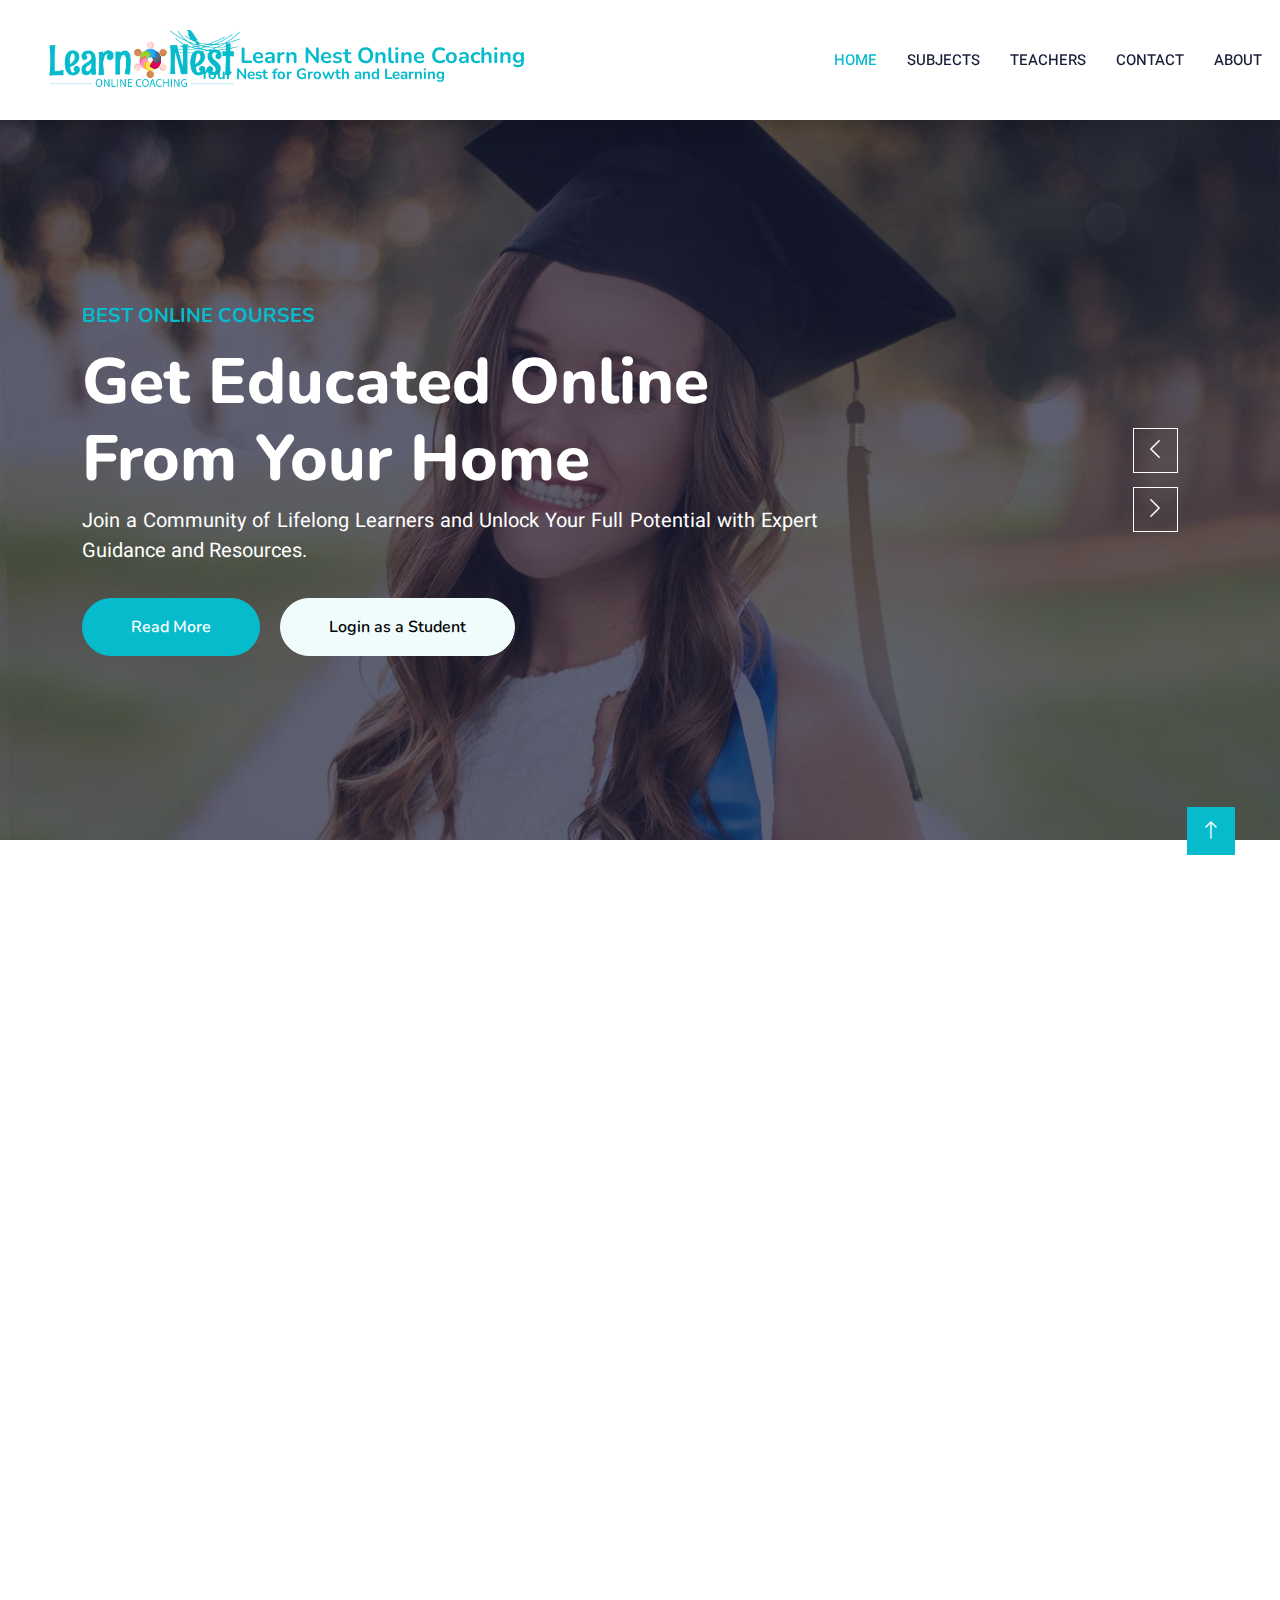
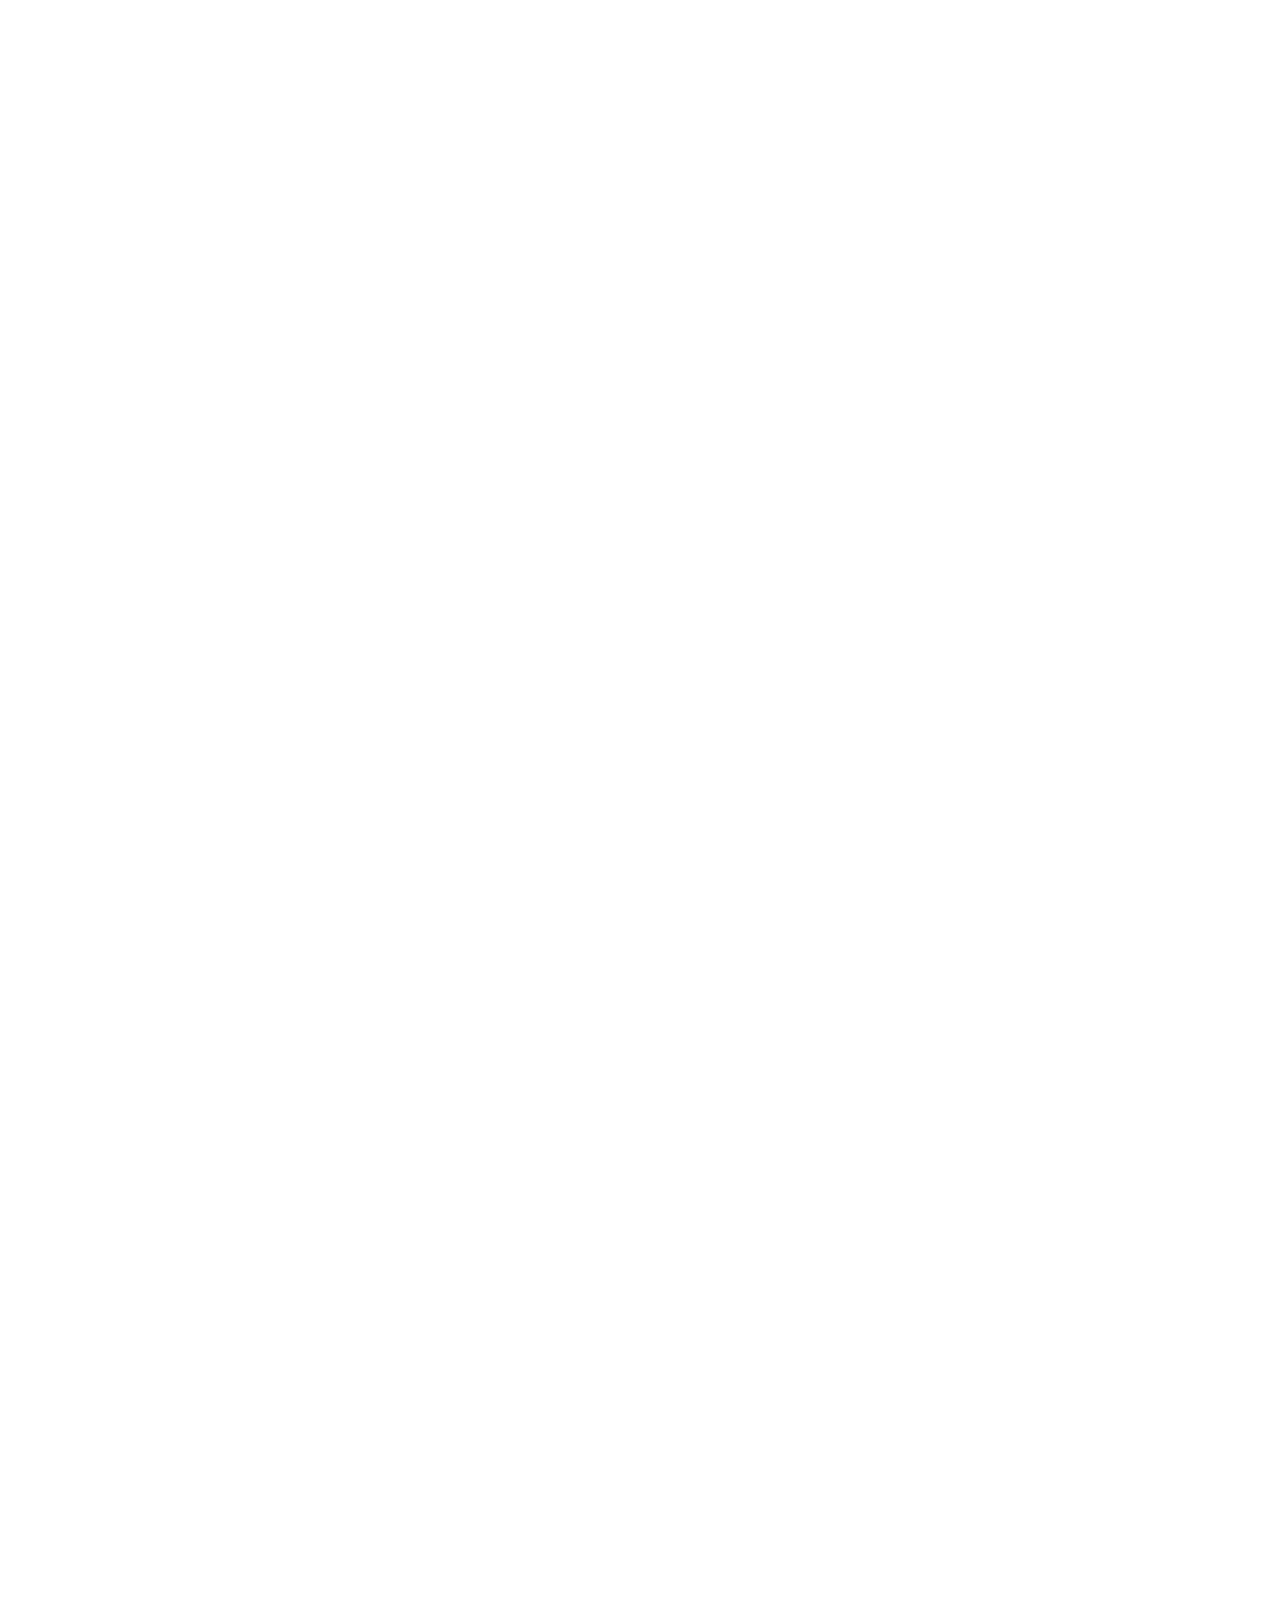
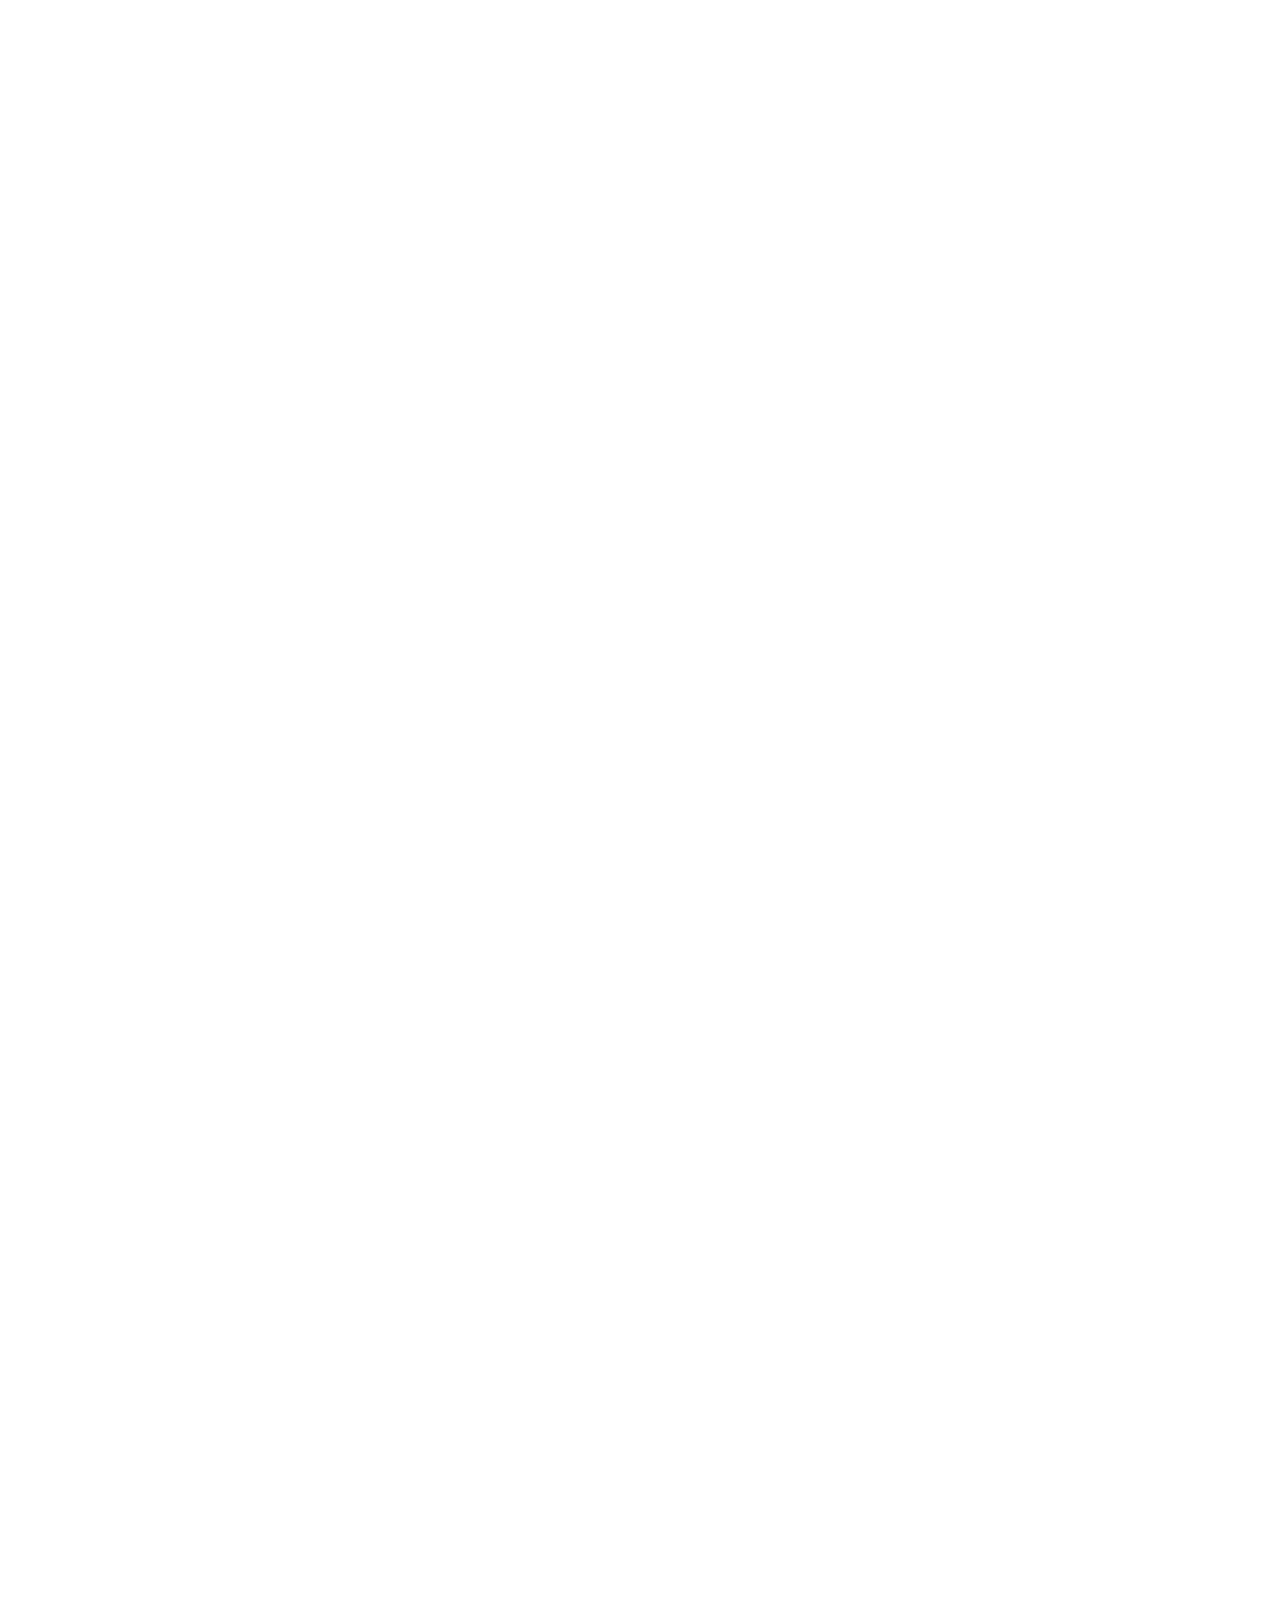
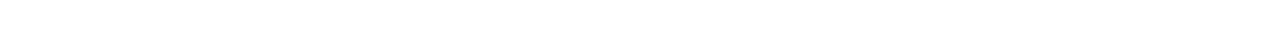
<file: index.html>
<!DOCTYPE html>
<html lang="en">

<head>
    <meta charset="utf-8">
    <title>Learn Nest Online Coaching</title>
    <meta content="width=device-width, initial-scale=1.0" name="viewport">
    <meta content="" name="keywords">
    <meta content="" name="description">

    <!-- Favicon -->
   <!-- <link href="img/favicon.ico" rel="icon"> -->
   <link href="img/Logo.png" rel="icon">

    <!-- Google Web Fonts -->
    <link rel="preconnect" href="https://fonts.googleapis.com">
    <link rel="preconnect" href="https://fonts.gstatic.com" crossorigin>
    <link href="https://fonts.googleapis.com/css2?family=Heebo:wght@400;500;600&family=Nunito:wght@600;700;800&display=swap" rel="stylesheet">

    <!-- Icon Font Stylesheet -->
    <link href="https://cdnjs.cloudflare.com/ajax/libs/font-awesome/5.10.0/css/all.min.css" rel="stylesheet">
    <link href="https://cdn.jsdelivr.net/npm/bootstrap-icons@1.4.1/font/bootstrap-icons.css" rel="stylesheet">

    <!-- Libraries Stylesheet -->
    <link href="lib/animate/animate.min.css" rel="stylesheet">
    <link href="lib/owlcarousel/assets/owl.carousel.min.css" rel="stylesheet">

    <!-- Customized Bootstrap Stylesheet -->
    <link href="css/bootstrap.min.css" rel="stylesheet">

    <!-- Template Stylesheet -->
    <link href="css/style.css" rel="stylesheet">

    <script src="https://cdnjs.cloudflare.com/ajax/libs/jquery/3.7.1/jquery.min.js" integrity="sha512-v2CJ7UaYy4JwqLDIrZUI/4hqeoQieOmAZNXBeQyjo21dadnwR+8ZaIJVT8EE2iyI61OV8e6M8PP2/4hpQINQ/g==" crossorigin="anonymous" referrerpolicy="no-referrer"></script>

    

</head>

<body>
    <!-- Spinner Start -->
    <div id="spinner" class="show bg-white position-fixed translate-middle w-100 vh-100 top-50 start-50 d-flex align-items-center justify-content-center">
        <div class="spinner-border text-primary" style="width: 3rem; height: 3rem;" role="status">
            <span class="sr-only">Loading...</span>
        </div>
    </div>
    <!-- Spinner End -->
    

    <!-- Navbar Start -->
        <script src="./js/header.js"></script>
    <!-- Navbar End -->


    <!-- Carousel Start -->
    <div class="container-fluid p-0 mb-5">
        <div class="owl-carousel header-carousel position-relative">
            <div class="owl-carousel-item position-relative">
                <img class="img-fluid" src="img/carousel-1.jpg" alt="">
                <div class="position-absolute top-0 start-0 w-100 h-100 d-flex align-items-center" style="background: rgba(24, 29, 56, .7);">
                    <div class="container">
                        <div class="row justify-content-start">
                            <div class="col-sm-10 col-lg-8">
                                <h5 class="text-primary text-uppercase mb-3 animated slideInDown">Best Online Courses</h5>
                                <h1 class="display-3 text-white animated slideInDown">Get Educated Online From Your Home</h1>
                                <p class="fs-5 text-white mb-4 pb-2">Join a Community of Lifelong Learners and Unlock Your Full Potential with Expert Guidance and Resources.</p>
                                <a href="about.html" class="btn btn-primary py-md-3 px-md-5 me-3 animated slideInLeft">Read More</a>
                                <a href="eduauth/student/index.php" class="btn btn-light py-md-3 px-md-5 animated slideInRight">Login as a Student</a>
                            </div>
                        </div>
                    </div>
                </div>
            </div>
            <div class="owl-carousel-item position-relative">
                <img class="img-fluid" src="img/carousel-2.jpg" alt="">
                <div class="position-absolute top-0 start-0 w-100 h-100 d-flex align-items-center" style="background: rgba(24, 29, 56, .7);">
                    <div class="container">
                        <div class="row justify-content-start">
                            <div class="col-sm-10 col-lg-8">
                                <h5 class="text-primary text-uppercase mb-3 animated slideInDown">Best Online Courses</h5>
                                <h1 class="display-3 text-white animated slideInDown">Empower Your Future </h1>
                                <p class="fs-5 text-white mb-4 pb-2">Discover Tailored Courses and Expert Mentorship to Transform Your Dreams into Achievable Goals..</p>
                                <a href="" class="btn btn-primary py-md-3 px-md-5 me-3 animated slideInLeft">Read More</a>
                                <a href="" class="btn btn-light py-md-3 px-md-5 animated slideInRight">Join Now</a>
                            </div>
                        </div>
                    </div>
                </div>
            </div>
        </div>
    </div>
    <!-- Carousel End -->


    <!-- Service Start -->
    <div class="container-xxl py-5">
        <div class="container">
            <div class="row g-4">
                <div class="col-lg-3 col-sm-6 wow fadeInUp" data-wow-delay="0.1s">
                    <div class="service-item text-center pt-3">
                        <div class="p-4">
                            <i class="fa fa-3x fa-graduation-cap text-primary mb-4"></i>
                            <h5 class="mb-3">Skilled Instructors</h5>
                            <!-- <p class="justify"> Our instructors are dedicated to you succeeding and will offer personalized guidance every step  &nbsp;&nbsp;&nbsp;&nbsp;&nbsp;&nbsp;&nbsp;&nbsp;&nbsp;&nbsp;&nbsp;&nbsp;&nbsp;&nbsp;&nbsp;&nbsp; &nbsp;&nbsp;&nbsp; of the way.</p> -->
                            <!-- <p class="justify">  With our skilled instructors, you'll gain the knowledge and skills  needed &nbsp; to &nbsp; excel &nbsp; in &nbsp; your &nbsp;&nbsp; field..</p> -->
                            <p class="justify">  Skilled trainers, who genuinely inspire your desire to learn and  &nbsp;&nbsp;&nbsp;&nbsp;&nbsp;&nbsp;&nbsp;&nbsp;&nbsp;&nbsp;&nbsp;&nbsp;&nbsp;&nbsp;&nbsp;&nbsp;&nbsp;&nbsp;&nbsp;&nbsp;&nbsp;&nbsp;&nbsp;&nbsp;&nbsp;&nbsp;&nbsp; grow.</p>
                        </div>
                    </div>
                </div>
                <div class="col-lg-3 col-sm-6 wow fadeInUp" data-wow-delay="0.3s">
                    <div class="service-item text-center pt-3">
                        <div class="p-4">
                            <i class="fa fa-3x fa-globe text-primary mb-4"></i>
                            <h5 class="mb-3">Online Classes</h5>
                            <!-- <p class="justify">With our Live Online courses, you can learn anywhere with the freedom &nbsp;&nbsp; and &nbsp;&nbsp; ease &nbsp;&nbsp;&nbsp; of &nbsp;&nbsp; it &nbsp;&nbsp; all.</p> -->
                            <p class="justify">Online classes provide make learning accessible anytime, &nbsp;&nbsp;&nbsp;&nbsp;&nbsp;&nbsp;&nbsp;&nbsp;&nbsp;&nbsp;&nbsp;&nbsp;&nbsp;&nbsp;&nbsp;&nbsp;&nbsp;&nbsp;&nbsp;&nbsp;&nbsp;&nbsp; anywhere.</p>
                        </div>
                    </div>
                </div>
                <div class="col-lg-3 col-sm-6 wow fadeInUp" data-wow-delay="0.5s">
                    <div class="service-item text-center pt-3">
                        <div class="p-4">
                            <i class="fa fa-3x fa-home text-primary mb-4"></i>
                            <h5 class="mb-3">Home Assistance</h5>
                            <p class="justify">Help with assignments and projects to reinforce classroom &nbsp;&nbsp;&nbsp;&nbsp;&nbsp;&nbsp;&nbsp;&nbsp;&nbsp;&nbsp;&nbsp;&nbsp;&nbsp;&nbsp;&nbsp;&nbsp;&nbsp;&nbsp;&nbsp;&nbsp;&nbsp;&nbsp;&nbsp;&nbsp; learning.</p>
                        </div>
                    </div>
                </div>
                <div class="col-lg-3 col-sm-6 wow fadeInUp" data-wow-delay="0.7s">
                    <div class="service-item text-center pt-3">
                        <div class="p-4">
                            <i class="fa fa-3x fa-book-open text-primary mb-4"></i>
                            <h5 class="mb-3">Exam Preparation </h5>
                            <p class="justify">Targeted strategies and practice for achieving success in upcoming &nbsp;&nbsp;&nbsp;&nbsp;&nbsp;&nbsp;&nbsp;&nbsp;&nbsp;&nbsp;&nbsp;&nbsp;&nbsp; &nbsp;&nbsp;&nbsp;&nbsp;&nbsp;&nbsp;&nbsp;&nbsp;&nbsp;&nbsp; exams.</p>
                        </div>
                    </div>
                </div>
            </div>
        </div>
    </div>
    <!-- Service End -->


    <!-- About Start -->
    <div class="container-xxl py-5">
        <div class="container">
            <div class="row g-5">
                <div class="col-lg-6 wow fadeInUp" data-wow-delay="0.1s" style="min-height: 400px;">
                    <div class="position-relative h-100">
                        <img class="img-fluid position-absolute w-100 h-100" src="img/about.jpg" alt="" style="object-fit: cover;">
                    </div>
                </div>
                <div class="col-lg-6 wow fadeInUp" data-wow-delay="0.3s">
                    <h6 class="section-title bg-white text-start text-primary pe-3">About Us</h6>
                    <h1 class="mb-4">Welcome to Learn Nest Online Coaching</h1>
                    <p class="mb-4">Here at Learn Nest, we believe in transforming education through innovation. Founded by an enthusiastic group of educators and industry experts, our goal is to deliver accessible quality learning experiences for students of all ages..</p>
                    <p class="mb-4">We believe education should be engaging, flexible, and tailored to the individual needs of each learner. Diverse, from foundational subjects to advanced skills, our courses empower students to reach their full potential. Innovative teaching methods, interactive resources, and an online community all strive for a learning experience that is both enjoyable and effective.</p>
                    <div class="row gy-2 gx-4 mb-4">
                        <div class="col-sm-6">
                            <p class="mb-0"><i class="fa fa-arrow-right text-primary me-2"></i>Skilled Instructors</p>
                        </div>
                        <div class="col-sm-6">
                            <p class="mb-0"><i class="fa fa-arrow-right text-primary me-2"></i>Online Classes</p>
                        </div>
                        <div class="col-sm-6">
                            <p class="mb-0"><i class="fa fa-arrow-right text-primary me-2"></i>International Certificate</p>
                        </div>
                        <div class="col-sm-6">
                            <p class="mb-0"><i class="fa fa-arrow-right text-primary me-2"></i>Skilled Instructors</p>
                        </div>
                        <div class="col-sm-6">
                            <p class="mb-0"><i class="fa fa-arrow-right text-primary me-2"></i>Online Classes</p>
                        </div>
                        <div class="col-sm-6">
                            <p class="mb-0"><i class="fa fa-arrow-right text-primary me-2"></i>International Certificate</p>
                        </div>
                    </div>
                    <a class="btn btn-primary py-3 px-5 mt-2" href="about.html">Read More</a>
                </div>
            </div>
        </div>
    </div>
    <!-- About End -->


    <!-- Categories Start -->
    <div class="container-xxl py-5 category">
        <div class="container">
            <div class="text-center wow fadeInUp" data-wow-delay="0.1s">
                <h6 class="section-title bg-white text-center text-primary px-3">Categories</h6>
                <h1 class="mb-5">Courses Categories</h1>
            </div>
            <div class="row g-3">
                <div class="col-lg-7 col-md-6">
                    <div class="row g-3">
                        <div class="col-lg-12 col-md-12 wow zoomIn" data-wow-delay="0.1s">
                            <a class="position-relative d-block overflow-hidden" href="">
                                <img class="img-fluid" src="img/cat-1.jpg" alt="">
                                <div class="bg-white text-center position-absolute bottom-0 end-0 py-2 px-3" style="margin: 1px;">
                                    <h5 class="m-0">Web Design</h5>
                                    <small class="text-primary">49 Courses</small>
                                </div>
                            </a>
                        </div>
                        <div class="col-lg-6 col-md-12 wow zoomIn" data-wow-delay="0.3s">
                            <a class="position-relative d-block overflow-hidden" href="">
                                <img class="img-fluid" src="img/cat-2.jpg" alt="">
                                <div class="bg-white text-center position-absolute bottom-0 end-0 py-2 px-3" style="margin: 1px;">
                                    <h5 class="m-0">Graphic Design</h5>
                                    <small class="text-primary">49 Courses</small>
                                </div>
                            </a>
                        </div>
                        <div class="col-lg-6 col-md-12 wow zoomIn" data-wow-delay="0.5s">
                            <a class="position-relative d-block overflow-hidden" href="">
                                <img class="img-fluid" src="img/cat-3.jpg" alt="">
                                <div class="bg-white text-center position-absolute bottom-0 end-0 py-2 px-3" style="margin: 1px;">
                                    <h5 class="m-0">Video Editing</h5>
                                    <small class="text-primary">49 Courses</small>
                                </div>
                            </a>
                        </div>
                    </div>
                </div>
                <div class="col-lg-5 col-md-6 wow zoomIn" data-wow-delay="0.7s" style="min-height: 350px;">
                    <a class="position-relative d-block h-100 overflow-hidden" href="">
                        <img class="img-fluid position-absolute w-100 h-100" src="img/cat-4.jpg" alt="" style="object-fit: cover;">
                        <div class="bg-white text-center position-absolute bottom-0 end-0 py-2 px-3" style="margin:  1px;">
                            <h5 class="m-0">Online Marketing</h5>
                            <small class="text-primary">49 Courses</small>
                        </div>
                    </a>
                </div>
            </div>
        </div>
    </div>
    <!-- Categories Start -->


    <!-- Courses Start -->
    <div class="container-xxl py-5">
        <div class="container">
            <div class="text-center wow fadeInUp" data-wow-delay="0.1s">
                <h6 class="section-title bg-white text-center text-primary px-3">Courses</h6>
                <h1 class="mb-5">Popular Courses</h1>
            </div>
            <div class="row g-4 justify-content-center">
                <div class="col-lg-4 col-md-6 wow fadeInUp" data-wow-delay="0.1s">
                    <div class="course-item bg-light">
                        <div class="position-relative overflow-hidden">
                            <img class="img-fluid" src="img/course-1.jpg" alt="">
                            <div class="w-100 d-flex justify-content-center position-absolute bottom-0 start-0 mb-4">
                                <a href="#" class="flex-shrink-0 btn btn-sm btn-primary px-3 border-end" style="border-radius: 30px 0 0 30px;">Read More</a>
                                <a href="#" class="flex-shrink-0 btn btn-sm btn-primary px-3" style="border-radius: 0 30px 30px 0;">Join Now</a>
                            </div>
                        </div>
                        <div class="text-center p-4 pb-0">
                            <h3 class="mb-0">$149.00</h3>
                            <div class="mb-3">
                                <small class="fa fa-star text-primary"></small>
                                <small class="fa fa-star text-primary"></small>
                                <small class="fa fa-star text-primary"></small>
                                <small class="fa fa-star text-primary"></small>
                                <small class="fa fa-star text-primary"></small>
                                <small>(123)</small>
                            </div>
                            <h5 class="mb-4">Web Design & Development Course for Beginners</h5>
                        </div>
                        <div class="d-flex border-top">
                            <small class="flex-fill text-center border-end py-2"><i class="fa fa-user-tie text-primary me-2"></i>John Doe</small>
                            <small class="flex-fill text-center border-end py-2"><i class="fa fa-clock text-primary me-2"></i>1.49 Hrs</small>
                            <small class="flex-fill text-center py-2"><i class="fa fa-user text-primary me-2"></i>30 Students</small>
                        </div>
                    </div>
                </div>
                <div class="col-lg-4 col-md-6 wow fadeInUp" data-wow-delay="0.3s">
                    <div class="course-item bg-light">
                        <div class="position-relative overflow-hidden">
                            <img class="img-fluid" src="img/course-2.jpg" alt="">
                            <div class="w-100 d-flex justify-content-center position-absolute bottom-0 start-0 mb-4">
                                <a href="#" class="flex-shrink-0 btn btn-sm btn-primary px-3 border-end" style="border-radius: 30px 0 0 30px;">Read More</a>
                                <a href="#" class="flex-shrink-0 btn btn-sm btn-primary px-3" style="border-radius: 0 30px 30px 0;">Join Now</a>
                            </div>
                        </div>
                        <div class="text-center p-4 pb-0">
                            <h3 class="mb-0">$149.00</h3>
                            <div class="mb-3">
                                <small class="fa fa-star text-primary"></small>
                                <small class="fa fa-star text-primary"></small>
                                <small class="fa fa-star text-primary"></small>
                                <small class="fa fa-star text-primary"></small>
                                <small class="fa fa-star text-primary"></small>
                                <small>(123)</small>
                            </div>
                            <h5 class="mb-4">Web Design & Development Course for Beginners</h5>
                        </div>
                        <div class="d-flex border-top">
                            <small class="flex-fill text-center border-end py-2"><i class="fa fa-user-tie text-primary me-2"></i>John Doe</small>
                            <small class="flex-fill text-center border-end py-2"><i class="fa fa-clock text-primary me-2"></i>1.49 Hrs</small>
                            <small class="flex-fill text-center py-2"><i class="fa fa-user text-primary me-2"></i>30 Students</small>
                        </div>
                    </div>
                </div>
                <div class="col-lg-4 col-md-6 wow fadeInUp" data-wow-delay="0.5s">
                    <div class="course-item bg-light">
                        <div class="position-relative overflow-hidden">
                            <img class="img-fluid" src="img/course-3.jpg" alt="">
                            <div class="w-100 d-flex justify-content-center position-absolute bottom-0 start-0 mb-4">
                                <a href="#" class="flex-shrink-0 btn btn-sm btn-primary px-3 border-end" style="border-radius: 30px 0 0 30px;">Read More</a>
                                <a href="#" class="flex-shrink-0 btn btn-sm btn-primary px-3" style="border-radius: 0 30px 30px 0;">Join Now</a>
                            </div>
                        </div>
                        <div class="text-center p-4 pb-0">
                            <h3 class="mb-0">$149.00</h3>
                            <div class="mb-3">
                                <small class="fa fa-star text-primary"></small>
                                <small class="fa fa-star text-primary"></small>
                                <small class="fa fa-star text-primary"></small>
                                <small class="fa fa-star text-primary"></small>
                                <small class="fa fa-star text-primary"></small>
                                <small>(123)</small>
                            </div>
                            <h5 class="mb-4">Web Design & Development Course for Beginners</h5>
                        </div>
                        <div class="d-flex border-top">
                            <small class="flex-fill text-center border-end py-2"><i class="fa fa-user-tie text-primary me-2"></i>John Doe</small>
                            <small class="flex-fill text-center border-end py-2"><i class="fa fa-clock text-primary me-2"></i>1.49 Hrs</small>
                            <small class="flex-fill text-center py-2"><i class="fa fa-user text-primary me-2"></i>30 Students</small>
                        </div>
                    </div>
                </div>
            </div>
        </div>
    </div>
    <!-- Courses End -->


    <!-- Team Start -->
    <script src="./js/team.js"></script>

    <!-- <div class="container-xxl py-5">
        <div class="container">
            <div class="text-center wow fadeInUp" data-wow-delay="0.1s">
                <h6 class="section-title bg-white text-center text-primary px-3">Instructors</h6>
                <h1 class="mb-5">Expert Instructors</h1>
            </div>
            <div class="row g-4">
                <div class="col-lg-3 col-md-6 wow fadeInUp" data-wow-delay="0.1s">
                    <div class="team-item bg-light">
                        <div class="overflow-hidden">
                            <img class="img-fluid" src="img/team-1.jpg" alt="">
                        </div>
                        <div class="position-relative d-flex justify-content-center" style="margin-top: -23px;">
                            <div class="bg-light d-flex justify-content-center pt-2 px-1">
                                <a class="btn btn-sm-square btn-primary mx-1" href=""><i class="fab fa-facebook-f"></i></a>
                                <a class="btn btn-sm-square btn-primary mx-1" href=""><i class="fab fa-twitter"></i></a>
                                <a class="btn btn-sm-square btn-primary mx-1" href=""><i class="fab fa-instagram"></i></a>
                            </div>
                        </div>
                        <div class="text-center p-4">
                            <h5 class="mb-0">Instructor Name</h5>
                            <small>Designation</small>
                        </div>
                    </div>
                </div>
                <div class="col-lg-3 col-md-6 wow fadeInUp" data-wow-delay="0.3s">
                    <div class="team-item bg-light">
                        <div class="overflow-hidden">
                            <img class="img-fluid" src="img/team-2.jpg" alt="">
                        </div>
                        <div class="position-relative d-flex justify-content-center" style="margin-top: -23px;">
                            <div class="bg-light d-flex justify-content-center pt-2 px-1">
                                <a class="btn btn-sm-square btn-primary mx-1" href=""><i class="fab fa-facebook-f"></i></a>
                                <a class="btn btn-sm-square btn-primary mx-1" href=""><i class="fab fa-twitter"></i></a>
                                <a class="btn btn-sm-square btn-primary mx-1" href=""><i class="fab fa-instagram"></i></a>
                            </div>
                        </div>
                        <div class="text-center p-4">
                            <h5 class="mb-0">Instructor Name</h5>
                            <small>Designation</small>
                        </div>
                    </div>
                </div>
                <div class="col-lg-3 col-md-6 wow fadeInUp" data-wow-delay="0.5s">
                    <div class="team-item bg-light">
                        <div class="overflow-hidden">
                            <img class="img-fluid" src="img/team-3.jpg" alt="">
                        </div>
                        <div class="position-relative d-flex justify-content-center" style="margin-top: -23px;">
                            <div class="bg-light d-flex justify-content-center pt-2 px-1">
                                <a class="btn btn-sm-square btn-primary mx-1" href=""><i class="fab fa-facebook-f"></i></a>
                                <a class="btn btn-sm-square btn-primary mx-1" href=""><i class="fab fa-twitter"></i></a>
                                <a class="btn btn-sm-square btn-primary mx-1" href=""><i class="fab fa-instagram"></i></a>
                            </div>
                        </div>
                        <div class="text-center p-4">
                            <h5 class="mb-0">Instructor Name</h5>
                            <small>Designation</small>
                        </div>
                    </div>
                </div>
                <div class="col-lg-3 col-md-6 wow fadeInUp" data-wow-delay="0.7s">
                    <div class="team-item bg-light">
                        <div class="overflow-hidden">
                            <img class="img-fluid" src="img/team-4.jpg" alt="">
                        </div>
                        <div class="position-relative d-flex justify-content-center" style="margin-top: -23px;">
                            <div class="bg-light d-flex justify-content-center pt-2 px-1">
                                <a class="btn btn-sm-square btn-primary mx-1" href=""><i class="fab fa-facebook-f"></i></a>
                                <a class="btn btn-sm-square btn-primary mx-1" href=""><i class="fab fa-twitter"></i></a>
                                <a class="btn btn-sm-square btn-primary mx-1" href=""><i class="fab fa-instagram"></i></a>
                            </div>
                        </div>
                        <div class="text-center p-4">
                            <h5 class="mb-0">Instructor Name</h5>
                            <small>Designation</small>
                        </div>
                    </div>
                </div>
            </div>
        </div>
    </div> -->
    <!-- Team End -->


    <!-- Testimonial Start -->
    <div class="container-xxl py-5 wow fadeInUp" data-wow-delay="0.1s">
        <div class="container">
            <div class="text-center">
                <h6 class="section-title bg-white text-center text-primary px-3">Testimonial</h6>
                <h1 class="mb-5">Our Students Say!</h1>
            </div>
            <div class="owl-carousel testimonial-carousel position-relative">
                <div class="testimonial-item text-center">
                    <img class="border rounded-circle p-2 mx-auto mb-3" src="img/testimonial-1.jpg" style="width: 80px; height: 80px;">
                    <h5 class="mb-0">Client Name</h5>
                    <p>Profession</p>
                    <div class="testimonial-text bg-light text-center p-4">
                    <p class="mb-0">Tempor erat elitr rebum at clita. Diam dolor diam ipsum sit diam amet diam et eos. Clita erat ipsum et lorem et sit.</p>
                    </div>
                </div>
                <div class="testimonial-item text-center">
                    <img class="border rounded-circle p-2 mx-auto mb-3" src="img/testimonial-2.jpg" style="width: 80px; height: 80px;">
                    <h5 class="mb-0">Client Name</h5>
                    <p>Profession</p>
                    <div class="testimonial-text bg-light text-center p-4">
                    <p class="mb-0">Tempor erat elitr rebum at clita. Diam dolor diam ipsum sit diam amet diam et eos. Clita erat ipsum et lorem et sit.</p>
                    </div>
                </div>
                <div class="testimonial-item text-center">
                    <img class="border rounded-circle p-2 mx-auto mb-3" src="img/testimonial-3.jpg" style="width: 80px; height: 80px;">
                    <h5 class="mb-0">Client Name</h5>
                    <p>Profession</p>
                    <div class="testimonial-text bg-light text-center p-4">
                    <p class="mb-0">Tempor erat elitr rebum at clita. Diam dolor diam ipsum sit diam amet diam et eos. Clita erat ipsum et lorem et sit.</p>
                    </div>
                </div>
                <div class="testimonial-item text-center">
                    <img class="border rounded-circle p-2 mx-auto mb-3" src="img/testimonial-4.jpg" style="width: 80px; height: 80px;">
                    <h5 class="mb-0">Client Name</h5>
                    <p>Profession</p>
                    <div class="testimonial-text bg-light text-center p-4">
                    <p class="mb-0">Tempor erat elitr rebum at clita. Diam dolor diam ipsum sit diam amet diam et eos. Clita erat ipsum et lorem et sit.</p>
                    </div>
                </div>
            </div>
        </div>
    </div>
    <!-- Testimonial End -->
        

    <!-- Footer Start -->
        <script src="./js/footer.js"></script>
    <!-- Footer End -->

    


    <!-- Back to Top -->
    <a href="#" class="btn btn-lg btn-primary btn-lg-square back-to-top"><i class="bi bi-arrow-up"></i></a>


    <!-- JavaScript Libraries -->
    <script src="https://code.jquery.com/jquery-3.4.1.min.js"></script>
    <script src="https://cdn.jsdelivr.net/npm/bootstrap@5.0.0/dist/js/bootstrap.bundle.min.js"></script>
    <script src="lib/wow/wow.min.js"></script>
    <script src="lib/easing/easing.min.js"></script>
    <script src="lib/waypoints/waypoints.min.js"></script>
    <script src="lib/owlcarousel/owl.carousel.min.js"></script>

    <!-- Template Javascript -->
    <script src="js/main.js"></script>
</body>

</html>
</file>
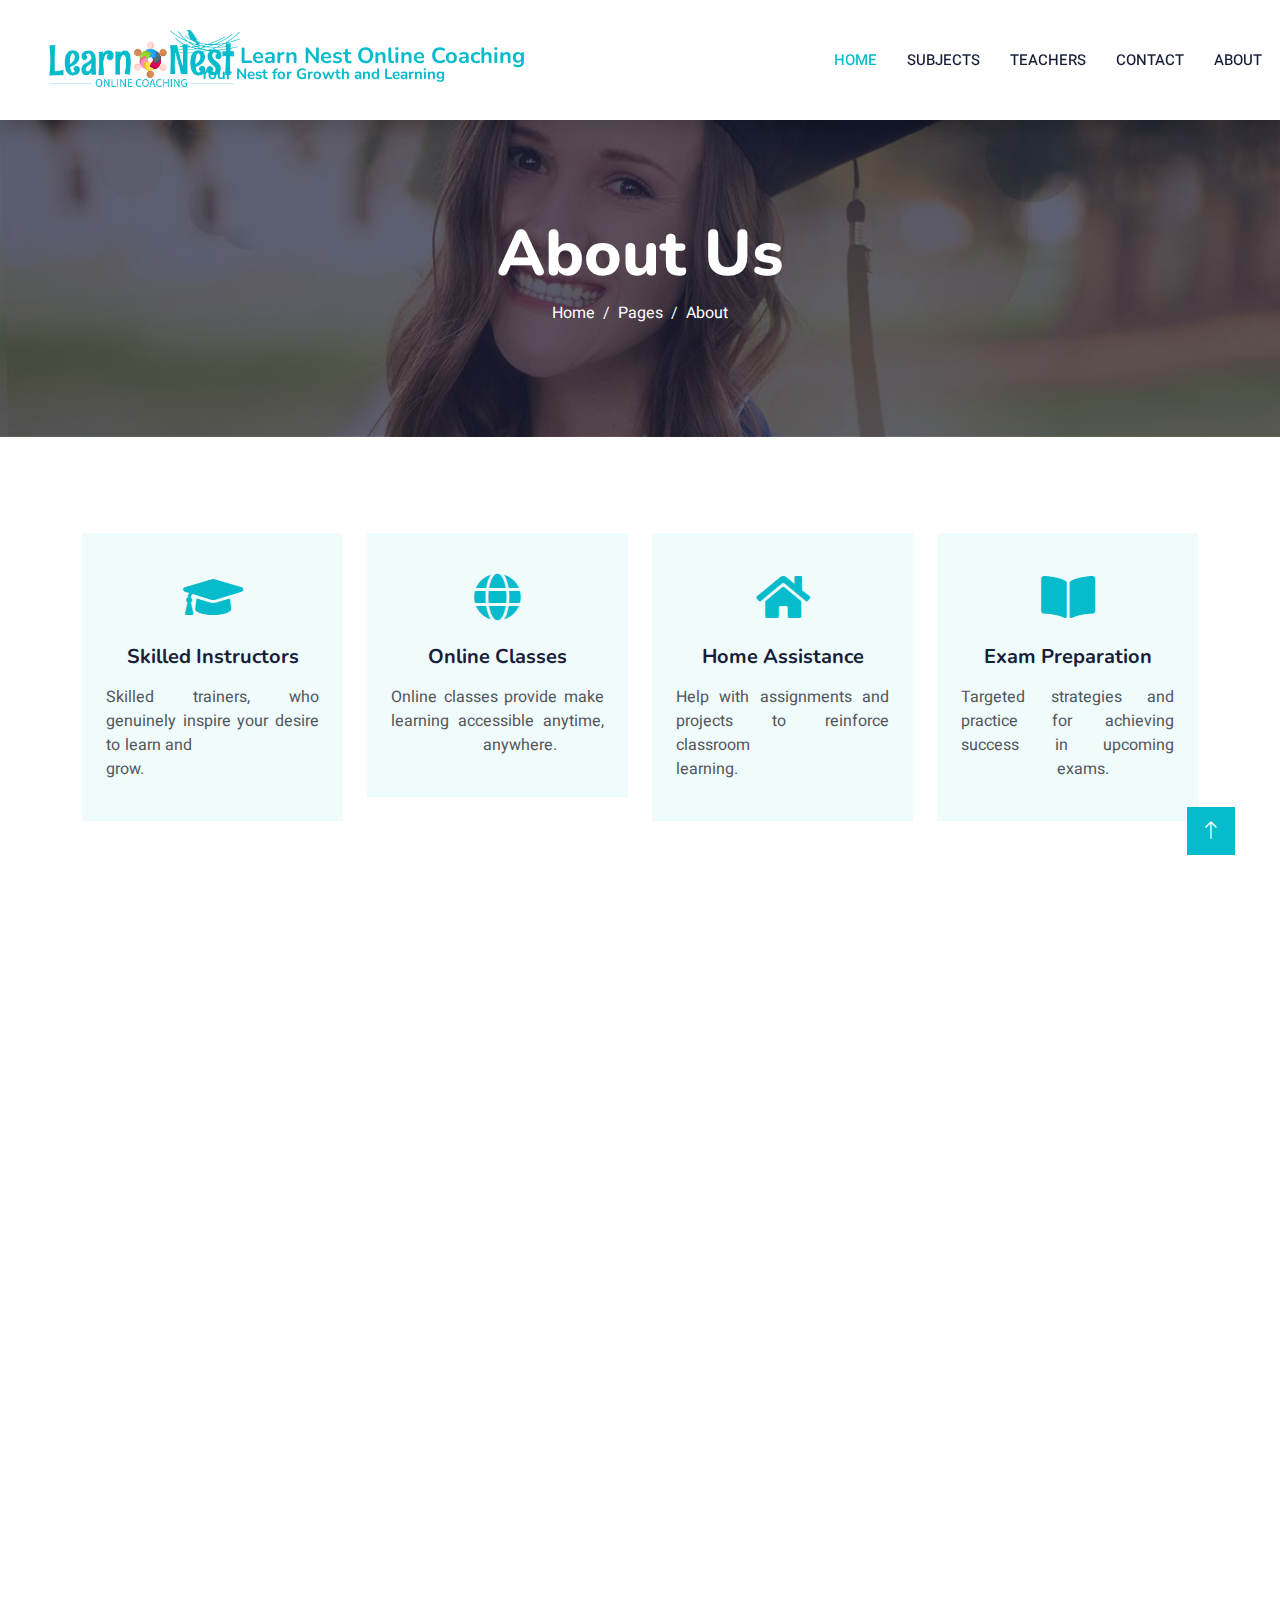
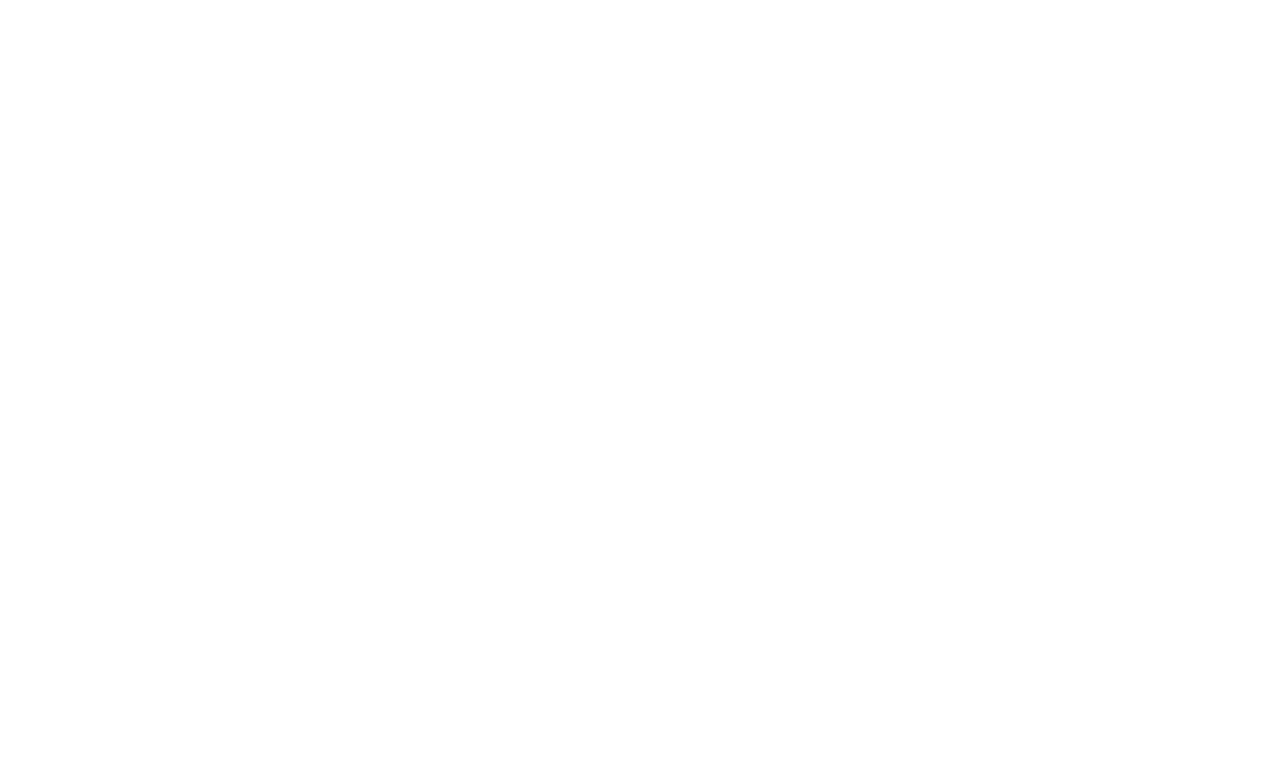
<file: about.html>
<!DOCTYPE html>
<html lang="en">

<head>
    <meta charset="utf-8">
    <title>Learn Nest Online Coaching</title>
    <meta content="width=device-width, initial-scale=1.0" name="viewport">
    <meta content="" name="keywords">
    <meta content="" name="description">

    <!-- Favicon -->
   <!-- <link href="img/favicon.ico" rel="icon"> -->
    <link href="img/Logo.png" rel="icon">


    <!-- Google Web Fonts -->
    <link rel="preconnect" href="https://fonts.googleapis.com">
    <link rel="preconnect" href="https://fonts.gstatic.com" crossorigin>
    <link href="https://fonts.googleapis.com/css2?family=Heebo:wght@400;500;600&family=Nunito:wght@600;700;800&display=swap" rel="stylesheet">

    <!-- Icon Font Stylesheet -->
    <link href="https://cdnjs.cloudflare.com/ajax/libs/font-awesome/5.10.0/css/all.min.css" rel="stylesheet">
    <link href="https://cdn.jsdelivr.net/npm/bootstrap-icons@1.4.1/font/bootstrap-icons.css" rel="stylesheet">

    <!-- Libraries Stylesheet -->
    <link href="lib/animate/animate.min.css" rel="stylesheet">
    <link href="lib/owlcarousel/assets/owl.carousel.min.css" rel="stylesheet">

    <!-- Customized Bootstrap Stylesheet -->
    <link href="css/bootstrap.min.css" rel="stylesheet">

    <!-- Template Stylesheet -->
    <link href="css/style.css" rel="stylesheet">
</head>

<body>
    <!-- Spinner Start -->
    <div id="spinner" class="show bg-white position-fixed translate-middle w-100 vh-100 top-50 start-50 d-flex align-items-center justify-content-center">
        <div class="spinner-border text-primary" style="width: 3rem; height: 3rem;" role="status">
            <span class="sr-only">Loading...</span>
        </div>
    </div>
    <!-- Spinner End -->


    <!-- Navbar Start -->
    <script src="./js/header.js"></script>
    <!-- Navbar End -->


    <!-- Header Start -->
    <div class="container-fluid bg-primary py-5 mb-5 page-header">
        <div class="container py-5">
            <div class="row justify-content-center">
                <div class="col-lg-10 text-center">
                    <h1 class="display-3 text-white animated slideInDown">About Us</h1>
                    <nav aria-label="breadcrumb">
                        <ol class="breadcrumb justify-content-center">
                            <li class="breadcrumb-item"><a class="text-white" href="#">Home</a></li>
                            <li class="breadcrumb-item"><a class="text-white" href="#">Pages</a></li>
                            <li class="breadcrumb-item text-white active" aria-current="page">About</li>
                        </ol>
                    </nav>
                </div>
            </div>
        </div>
    </div>
    <!-- Header End -->


    <!-- Service Start -->
    <div class="container-xxl py-5">
        <div class="container">
            <div class="row g-4">
                <div class="col-lg-3 col-sm-6 wow fadeInUp" data-wow-delay="0.1s">
                    <div class="service-item text-center pt-3">
                        <div class="p-4">
                            <i class="fa fa-3x fa-graduation-cap text-primary mb-4"></i>
                            <h5 class="mb-3">Skilled Instructors</h5>
                            <!-- <p class="justify"> Our instructors are dedicated to you succeeding and will offer personalized guidance every step  &nbsp;&nbsp;&nbsp;&nbsp;&nbsp;&nbsp;&nbsp;&nbsp;&nbsp;&nbsp;&nbsp;&nbsp;&nbsp;&nbsp;&nbsp;&nbsp; &nbsp;&nbsp;&nbsp; of the way.</p> -->
                            <!-- <p class="justify">  With our skilled instructors, you'll gain the knowledge and skills  needed &nbsp; to &nbsp; excel &nbsp; in &nbsp; your &nbsp;&nbsp; field..</p> -->
                            <p class="justify">  Skilled trainers, who genuinely inspire your desire to learn and  &nbsp;&nbsp;&nbsp;&nbsp;&nbsp;&nbsp;&nbsp;&nbsp;&nbsp;&nbsp;&nbsp;&nbsp;&nbsp;&nbsp;&nbsp;&nbsp;&nbsp;&nbsp;&nbsp;&nbsp;&nbsp;&nbsp;&nbsp;&nbsp;&nbsp;&nbsp;&nbsp; grow.</p>
                        </div>
                    </div>
                </div>
                <div class="col-lg-3 col-sm-6 wow fadeInUp" data-wow-delay="0.3s">
                    <div class="service-item text-center pt-3">
                        <div class="p-4">
                            <i class="fa fa-3x fa-globe text-primary mb-4"></i>
                            <h5 class="mb-3">Online Classes</h5>
                            <!-- <p class="justify">Engaging online classes provide flexible learning tailored to your schedule and goals.</p> -->
                            <p class="justify">Online classes provide make learning accessible anytime, &nbsp;&nbsp;&nbsp;&nbsp;&nbsp;&nbsp;&nbsp;&nbsp;&nbsp;&nbsp;&nbsp;&nbsp;&nbsp;&nbsp;&nbsp;&nbsp;&nbsp;&nbsp;&nbsp;&nbsp;&nbsp;&nbsp; anywhere.</p>
                        </div>
                    </div>
                </div>
                <div class="col-lg-3 col-sm-6 wow fadeInUp" data-wow-delay="0.5s">
                    <div class="service-item text-center pt-3">
                        <div class="p-4">
                            <i class="fa fa-3x fa-home text-primary mb-4"></i>
                            <h5 class="mb-3">Home Assistance</h5>
                            <p class="justify">Help with assignments and projects to reinforce classroom &nbsp;&nbsp;&nbsp;&nbsp;&nbsp;&nbsp;&nbsp;&nbsp;&nbsp;&nbsp;&nbsp;&nbsp;&nbsp;&nbsp;&nbsp;&nbsp;&nbsp;&nbsp;&nbsp;&nbsp;&nbsp;&nbsp;&nbsp;&nbsp; learning.</p>
                        </div>
                    </div>
                </div>
                <div class="col-lg-3 col-sm-6 wow fadeInUp" data-wow-delay="0.7s">
                    <div class="service-item text-center pt-3">
                        <div class="p-4">
                            <i class="fa fa-3x fa-book-open text-primary mb-4"></i>
                            <h5 class="mb-3">Exam Preparation </h5>
                            <p class="justify">Targeted strategies and practice for achieving success in upcoming &nbsp;&nbsp;&nbsp;&nbsp;&nbsp;&nbsp;&nbsp;&nbsp;&nbsp;&nbsp;&nbsp;&nbsp;&nbsp;&nbsp;&nbsp;&nbsp;&nbsp;&nbsp;&nbsp;&nbsp;&nbsp;&nbsp;&nbsp; exams.</p>
                        </div>
                    </div>
                </div>
            </div>
        </div>
    </div>
    <!-- Service End -->


    <!-- About Start -->
    <div class="container-xxl py-5">
        <div class="container">
            <div class="row g-5">
                <div class="wow fadeInUp" data-wow-delay="0.3s">
                    <h6 class="section-title bg-white text-start text-primary pe-3">About Us</h6>
                    <h1 class="mb-4">Welcome to Learn Nest Online Coaching</h1>
                    <p class="mb-4">Here at Learn Nest, we believe in transforming education through innovation. Founded by an enthusiastic group of educators and industry experts, our goal is to deliver accessible quality learning experiences for students of all ages..</p>
                    <p class="mb-4">We believe education should be engaging, flexible, and tailored to the individual needs of each learner. Diverse, from foundational subjects to advanced skills, our courses empower students to reach their full potential. Innovative teaching methods, interactive resources, and an online community all strive for a learning experience that is both enjoyable and effective.</p>
                    <p class="mb-4">Whether you want to heighten your career, discover new interests, or acquire necessary competencies, Your Academy Name will support you every step of the way. Join us on this exciting journey of knowledge and growth!.</p>
    
                    <div class="row1">
                        <div class="clmn">
                            <p class="mb-0"><i class="fa fa-arrow-right text-primary me-2"></i>Skilled Instructors</p>
                        </div>
                        <div class="clmn">
                            <p class="mb-0"><i class="fa fa-arrow-right text-primary me-2"></i>Online Classes</p>
                        </div>
                        <div class="clmn">
                            <p class="mb-0"><i class="fa fa-arrow-right text-primary me-2"></i>Student-centric approach</p>
                        </div>
                    </div>
                    <div class="row1">
                        <div class="clmn">
                            <p class="mb-0"><i class="fa fa-arrow-right text-primary me-2"></i>Quality education for all</p>
                        </div>
                        <div class="clmn">
                            <p class="mb-0"><i class="fa fa-arrow-right text-primary me-2"></i>Flexible Learning</p>
                        </div>
                        <div class="clmn">
                            <p class="mb-0"><i class="fa fa-arrow-right text-primary me-2"></i>Innovation and adaptability</p>
                        </div>
                    </div>
                </div>
            </div>
        </div>
    </div>
    <!-- About End -->


    <!-- Team Start -->
    <script src="./js/team.js"></script>

    <!-- <div class="container-xxl py-5">
        <div class="container">
            <div class="text-center wow fadeInUp" data-wow-delay="0.1s">
                <h6 class="section-title bg-white text-center text-primary px-3">Instructors</h6>
                <h1 class="mb-5">Expert Instructors</h1>
            </div>
            <div class="row g-4">
                <div class="col-lg-3 col-md-6 wow fadeInUp" data-wow-delay="0.1s">
                    <div class="team-item bg-light">
                        <div class="overflow-hidden">
                            <img class="img-fluid team-img" src="img/Female.png" alt="">
                        </div>
                        <div class="position-relative d-flex justify-content-center" style="margin-top: -23px;">
                            <div class="bg-light d-flex justify-content-center pt-2 px-1">
                                <a class="btn btn-sm-square btn-primary mx-1" href=""><i class="fab fa-facebook-f"></i></a>
                                <a class="btn btn-sm-square btn-primary mx-1" href=""><i class="fab fa-twitter"></i></a>
                                <a class="btn btn-sm-square btn-primary mx-1" href=""><i class="fab fa-instagram"></i></a>
                            </div>
                        </div>
                        <div class="text-center p-4">
                            <h5 class="mb-0">Fatima Murad</h5>
                            <small>Teacher</small>
                        </div>
                    </div>
                </div>
                <div class="col-lg-3 col-md-6 wow fadeInUp" data-wow-delay="0.3s">
                    <div class="team-item bg-light">
                        <div class="overflow-hidden">
                            <img class="img-fluid team-img" src="img/Female.png" alt="">
                        </div>
                        <div class="position-relative d-flex justify-content-center" style="margin-top: -23px;">
                            <div class="bg-light d-flex justify-content-center pt-2 px-1">
                                <a class="btn btn-sm-square btn-primary mx-1" href=""><i class="fab fa-facebook-f"></i></a>
                                <a class="btn btn-sm-square btn-primary mx-1" href=""><i class="fab fa-twitter"></i></a>
                                <a class="btn btn-sm-square btn-primary mx-1" href=""><i class="fab fa-instagram"></i></a>
                            </div>
                        </div>
                        <div class="text-center p-4">
                            <h5 class="mb-0">Zahra Murad</h5>
                            <small>KinderGarten Teacher</small>
                        </div>
                    </div>
                </div>
                <div class="col-lg-3 col-md-6 wow fadeInUp" data-wow-delay="0.5s">
                    <div class="team-item bg-light">
                        <div class="overflow-hidden">
                            <img class="img-fluid team-img" src="img/Female.png" alt="">
                        </div>
                        <div class="position-relative d-flex justify-content-center" style="margin-top: -23px;">
                            <div class="bg-light d-flex justify-content-center pt-2 px-1">
                                <a class="btn btn-sm-square btn-primary mx-1" href=""><i class="fab fa-facebook-f"></i></a>
                                <a class="btn btn-sm-square btn-primary mx-1" href=""><i class="fab fa-twitter"></i></a>
                                <a class="btn btn-sm-square btn-primary mx-1" href=""><i class="fab fa-instagram"></i></a>
                            </div>
                        </div>
                        <div class="text-center p-4">
                            <h5 class="mb-0">Tathir Fatima</h5>
                            <small>Teacher</small>
                        </div>
                    </div>
                </div>
                <div class="col-lg-3 col-md-6 wow fadeInUp" data-wow-delay="0.7s">
                    <div class="team-item bg-light">
                        <div class="overflow-hidden">
                            <img class="img-fluid team-img" src="./img/Female.png" alt="">
                        </div>
                        <div class="position-relative d-flex justify-content-center" style="margin-top: -23px;">
                            <div class="bg-light d-flex justify-content-center pt-2 px-1">
                                <a class="btn btn-sm-square btn-primary mx-1" href=""><i class="fab fa-facebook-f"></i></a>
                                <a class="btn btn-sm-square btn-primary mx-1" href=""><i class="fab fa-twitter"></i></a>
                                <a class="btn btn-sm-square btn-primary mx-1" href=""><i class="fab fa-instagram"></i></a>
                            </div>
                        </div>
                        <div class="text-center p-4">
                            <h5 class="mb-0">Nida Fatimah</h5>
                            <small>Teacher</small>
                        </div>
                    </div>
                </div>
            </div>
        </div>
    </div> -->
    <!-- Team End -->
        

    <!-- Footer Start -->
    <script src="./js/footer.js"></script>
    <!-- Footer End -->


    <!-- Back to Top -->
    <a href="#" class="btn btn-lg btn-primary btn-lg-square back-to-top"><i class="bi bi-arrow-up"></i></a>


    <!-- JavaScript Libraries -->
    <script src="https://code.jquery.com/jquery-3.4.1.min.js"></script>
    <script src="https://cdn.jsdelivr.net/npm/bootstrap@5.0.0/dist/js/bootstrap.bundle.min.js"></script>
    <script src="lib/wow/wow.min.js"></script>
    <script src="lib/easing/easing.min.js"></script>
    <script src="lib/waypoints/waypoints.min.js"></script>
    <script src="lib/owlcarousel/owl.carousel.min.js"></script>

    <!-- Template Javascript -->
    <script src="js/main.js"></script>
</body>

</html>
</file>
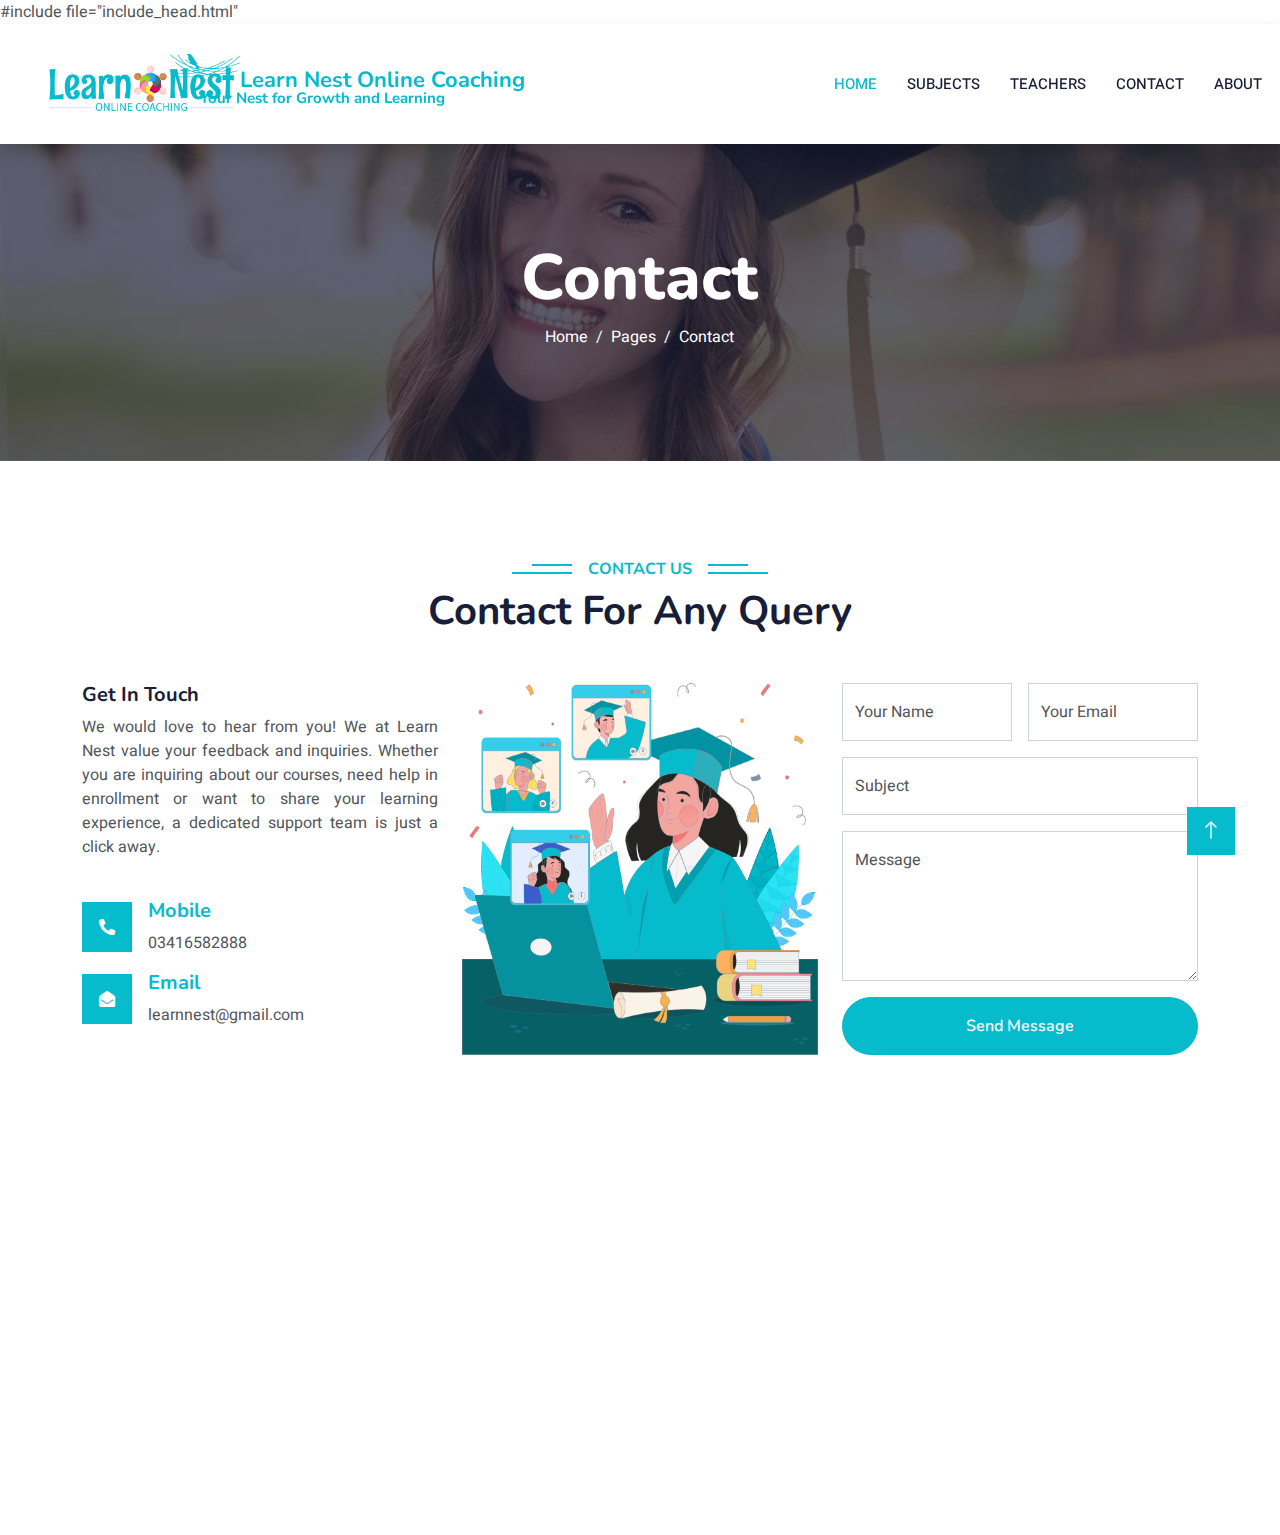
<file: contact.html>
<!DOCTYPE html>
<html lang="en">

<head>
    <meta charset="utf-8">
    <title>Learn Nest Online Coaching</title>
    <meta content="width=device-width, initial-scale=1.0" name="viewport">
    <meta content="" name="keywords">
    <meta content="" name="description">

    <!-- Favicon -->
   <!-- <link href="img/favicon.ico" rel="icon"> -->
    <link href="img/Logo.png" rel="icon">


    <!-- Google Web Fonts -->
    <link rel="preconnect" href="https://fonts.googleapis.com">
    <link rel="preconnect" href="https://fonts.gstatic.com" crossorigin>
    <link href="https://fonts.googleapis.com/css2?family=Heebo:wght@400;500;600&family=Nunito:wght@600;700;800&display=swap" rel="stylesheet">

    <!-- Icon Font Stylesheet -->
    <link href="https://cdnjs.cloudflare.com/ajax/libs/font-awesome/5.10.0/css/all.min.css" rel="stylesheet">
    <link href="https://cdn.jsdelivr.net/npm/bootstrap-icons@1.4.1/font/bootstrap-icons.css" rel="stylesheet">

    <!-- Libraries Stylesheet -->
    <link href="lib/animate/animate.min.css" rel="stylesheet">
    <link href="lib/owlcarousel/assets/owl.carousel.min.css" rel="stylesheet">

    <!-- Customized Bootstrap Stylesheet -->
    <link href="css/bootstrap.min.css" rel="stylesheet">

    <!-- Template Stylesheet -->
    <link href="css/style.css" rel="stylesheet">
</head>

<body>
    <!-- Spinner Start -->
    <div id="spinner" class="show bg-white position-fixed translate-middle w-100 vh-100 top-50 start-50 d-flex align-items-center justify-content-center">
        <div class="spinner-border text-primary" style="width: 3rem; height: 3rem;" role="status">
            <span class="sr-only">Loading...</span>
        </div>
    </div>
    <!-- Spinner End -->

    #include file="include_head.html"


    <!-- Navbar Start -->
    <script src="./js/header.js"></script>
    <!-- Navbar End -->


    <!-- Header Start -->
    <div class="container-fluid bg-primary py-5 mb-5 page-header">
        <div class="container py-5">
            <div class="row justify-content-center">
                <div class="col-lg-10 text-center">
                    <h1 class="display-3 text-white animated slideInDown">Contact</h1>
                    <nav aria-label="breadcrumb">
                        <ol class="breadcrumb justify-content-center">
                            <li class="breadcrumb-item"><a class="text-white" href="#">Home</a></li>
                            <li class="breadcrumb-item"><a class="text-white" href="#">Pages</a></li>
                            <li class="breadcrumb-item text-white active" aria-current="page">Contact</li>
                        </ol>
                    </nav>
                </div>
            </div>
        </div>
    </div>
    <!-- Header End -->


    <!-- Contact Start -->
    <div class="container-xxl py-5">
        <div class="container">
            <div class="text-center wow fadeInUp" data-wow-delay="0.1s">
                <h6 class="section-title bg-white text-center text-primary px-3">Contact Us</h6>
                <h1 class="mb-5">Contact For Any Query</h1>
            </div>
            <div class="row g-4">
                <div class="col-lg-4 col-md-6 wow fadeInUp" data-wow-delay="0.1s">
                    <h5>Get In Touch</h5>
                    <p class="mb-4">We would love to hear from you! We at Learn Nest value your feedback and inquiries. Whether you are inquiring about our courses, need help in enrollment or want to share your learning experience, a dedicated support team is just a click away.</p>
                    <div class="d-flex align-items-center mb-3">
                        <!-- <div class="d-flex align-items-center justify-content-center flex-shrink-0 bg-primary" style="width: 50px; height: 50px;">
                            <i class="fa fa-map-marker-alt text-white"></i>
                        </div> -->
                        <!-- <div class="ms-3">
                            <h5 class="text-primary">Office</h5>
                            <p class="mb-0">123 Street, New York, USA</p>
                        </div> -->
                    </div>
                    <div class="d-flex align-items-center mb-3">
                        <div class="d-flex align-items-center justify-content-center flex-shrink-0 bg-primary" style="width: 50px; height: 50px;">
                            <i class="fa fa-phone-alt text-white"></i>
                        </div>
                        <div class="ms-3">
                            <h5 class="text-primary">Mobile</h5>
                            <p class="mb-0">03416582888</p>
                        </div>
                    </div>
                    <div class="d-flex align-items-center">
                        <div class="d-flex align-items-center justify-content-center flex-shrink-0 bg-primary" style="width: 50px; height: 50px;">
                            <i class="fa fa-envelope-open text-white"></i>
                        </div>
                        <div class="ms-3">
                            <h5 class="text-primary">Email</h5>
                            <p class="mb-0">learnnest@gmail.com</p>
                        </div>
                    </div>
                </div>
                <div class="col-lg-4 col-md-6 wow fadeInUp" data-wow-delay="0.3s">
                    <!-- <iframe class="position-relative rounded w-100 h-100"
                        src="https://www.google.com/maps/embed?pb=!1m18!1m12!1m3!1d3001156.4288297426!2d-78.01371936852176!3d42.72876761954724!2m3!1f0!2f0!3f0!3m2!1i1024!2i768!4f13.1!3m3!1m2!1s0x4ccc4bf0f123a5a9%3A0xddcfc6c1de189567!2sNew%20York%2C%20USA!5e0!3m2!1sen!2sbd!4v1603794290143!5m2!1sen!2sbd"
                        frameborder="0" style="min-height: 300px; border:0;" allowfullscreen="" aria-hidden="false"
                        tabindex="0"></iframe> -->
                        <img class="position-relative rounded w-100 h-100" src="img/5.jpg" alt="">
                </div>
                <div class="col-lg-4 col-md-12 wow fadeInUp" data-wow-delay="0.5s">
                    <form>
                        <div class="row g-3">
                            <div class="col-md-6">
                                <div class="form-floating">
                                    <input type="text" class="form-control" id="name" placeholder="Your Name">
                                    <label for="name">Your Name</label>
                                </div>
                            </div>
                            <div class="col-md-6">
                                <div class="form-floating">
                                    <input type="email" class="form-control" id="email" placeholder="Your Email">
                                    <label for="email">Your Email</label>
                                </div>
                            </div>
                            <div class="col-12">
                                <div class="form-floating">
                                    <input type="text" class="form-control" id="subject" placeholder="Subject">
                                    <label for="subject">Subject</label>
                                </div>
                            </div>
                            <div class="col-12">
                                <div class="form-floating">
                                    <textarea class="form-control" placeholder="Leave a message here" id="message" style="height: 150px"></textarea>
                                    <label for="message">Message</label>
                                </div>
                            </div>
                            <div class="col-12">
                                <button class="btn btn-primary w-100 py-3" type="submit">Send Message</button>
                            </div>
                        </div>
                    </form>
                </div>
            </div>
        </div>
    </div>
    <!-- Contact End -->


    <!-- Footer Start -->
    <script src="./js/footer.js"></script>
    <!-- Footer End -->


    <!-- Back to Top -->
    <a href="#" class="btn btn-lg btn-primary btn-lg-square back-to-top"><i class="bi bi-arrow-up"></i></a>


    <!-- JavaScript Libraries -->
    <script src="https://code.jquery.com/jquery-3.4.1.min.js"></script>
    <script src="https://cdn.jsdelivr.net/npm/bootstrap@5.0.0/dist/js/bootstrap.bundle.min.js"></script>
    <script src="lib/wow/wow.min.js"></script>
    <script src="lib/easing/easing.min.js"></script>
    <script src="lib/waypoints/waypoints.min.js"></script>
    <script src="lib/owlcarousel/owl.carousel.min.js"></script>

    <!-- Template Javascript -->
    <script src="js/main.js"></script>
</body>

</html>
</file>
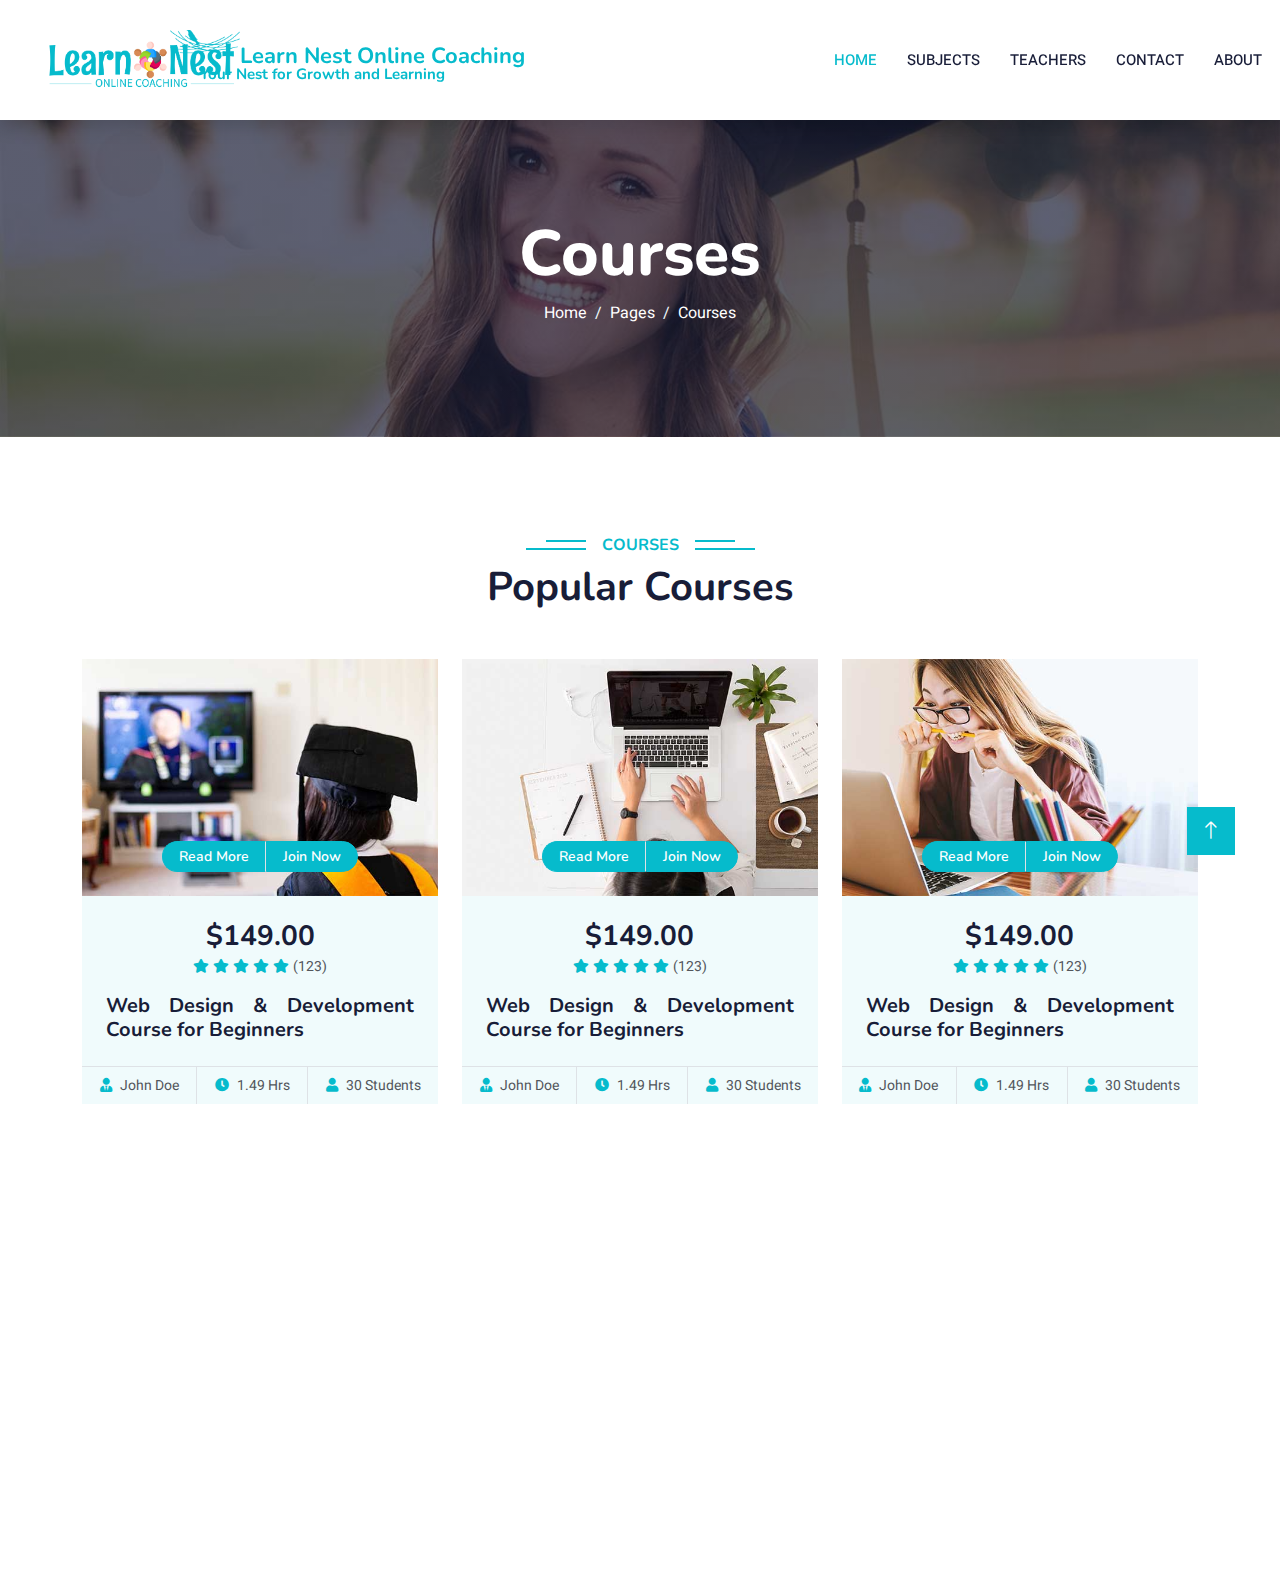
<file: courses.html>
<!DOCTYPE html>
<html lang="en">

<head>
    <meta charset="utf-8">
    <title>Learn Nest Online Coaching</title>
    <meta content="width=device-width, initial-scale=1.0" name="viewport">
    <meta content="" name="keywords">
    <meta content="" name="description">

    <!-- Favicon -->
   <!-- <link href="img/favicon.ico" rel="icon"> -->
    <link href="img/Logo.png" rel="icon">


    <!-- Google Web Fonts -->
    <link rel="preconnect" href="https://fonts.googleapis.com">
    <link rel="preconnect" href="https://fonts.gstatic.com" crossorigin>
    <link href="https://fonts.googleapis.com/css2?family=Heebo:wght@400;500;600&family=Nunito:wght@600;700;800&display=swap" rel="stylesheet">

    <!-- Icon Font Stylesheet -->
    <link href="https://cdnjs.cloudflare.com/ajax/libs/font-awesome/5.10.0/css/all.min.css" rel="stylesheet">
    <link href="https://cdn.jsdelivr.net/npm/bootstrap-icons@1.4.1/font/bootstrap-icons.css" rel="stylesheet">

    <!-- Libraries Stylesheet -->
    <link href="lib/animate/animate.min.css" rel="stylesheet">
    <link href="lib/owlcarousel/assets/owl.carousel.min.css" rel="stylesheet">

    <!-- Customized Bootstrap Stylesheet -->
    <link href="css/bootstrap.min.css" rel="stylesheet">

    <!-- Template Stylesheet -->
    <link href="css/style.css" rel="stylesheet">
</head>

<body>
    <!-- Spinner Start -->
    <div id="spinner" class="show bg-white position-fixed translate-middle w-100 vh-100 top-50 start-50 d-flex align-items-center justify-content-center">
        <div class="spinner-border text-primary" style="width: 3rem; height: 3rem;" role="status">
            <span class="sr-only">Loading...</span>
        </div>
    </div>
    <!-- Spinner End -->


    <!-- Navbar Start -->
    <script src="./js/header.js"></script>
    <!-- Navbar End -->


    <!-- Header Start -->
    <div class="container-fluid bg-primary py-5 mb-5 page-header">
        <div class="container py-5">
            <div class="row justify-content-center">
                <div class="col-lg-10 text-center">
                    <h1 class="display-3 text-white animated slideInDown">Courses</h1>
                    <nav aria-label="breadcrumb">
                        <ol class="breadcrumb justify-content-center">
                            <li class="breadcrumb-item"><a class="text-white" href="#">Home</a></li>
                            <li class="breadcrumb-item"><a class="text-white" href="#">Pages</a></li>
                            <li class="breadcrumb-item text-white active" aria-current="page">Courses</li>
                        </ol>
                    </nav>
                </div>
            </div>
        </div>
    </div>
    <!-- Header End -->


    <!-- Categories Start -->
    <!-- <div class="container-xxl py-5 category">
        <div class="container">
            <div class="text-center wow fadeInUp" data-wow-delay="0.1s">
                <h6 class="section-title bg-white text-center text-primary px-3">Categories</h6>
                <h1 class="mb-5">Courses Categories</h1>
            </div>
            <div class="row g-3">
                <div class="col-lg-7 col-md-6">
                    <div class="row g-3">
                        <div class="col-lg-12 col-md-12 wow zoomIn" data-wow-delay="0.1s">
                            <a class="position-relative d-block overflow-hidden" href="">
                                <img class="img-fluid" src="img/cat-1.jpg" alt="">
                                <div class="bg-white text-center position-absolute bottom-0 end-0 py-2 px-3" style="margin: 1px;">
                                    <h5 class="m-0">Web Design</h5>
                                    <small class="text-primary">49 Courses</small>
                                </div>
                            </a>
                        </div>
                        <div class="col-lg-6 col-md-12 wow zoomIn" data-wow-delay="0.3s">
                            <a class="position-relative d-block overflow-hidden" href="">
                                <img class="img-fluid" src="img/cat-2.jpg" alt="">
                                <div class="bg-white text-center position-absolute bottom-0 end-0 py-2 px-3" style="margin: 1px;">
                                    <h5 class="m-0">Graphic Design</h5>
                                    <small class="text-primary">49 Courses</small>
                                </div>
                            </a>
                        </div>
                        <div class="col-lg-6 col-md-12 wow zoomIn" data-wow-delay="0.5s">
                            <a class="position-relative d-block overflow-hidden" href="">
                                <img class="img-fluid" src="img/cat-3.jpg" alt="">
                                <div class="bg-white text-center position-absolute bottom-0 end-0 py-2 px-3" style="margin: 1px;">
                                    <h5 class="m-0">Video Editing</h5>
                                    <small class="text-primary">49 Courses</small>
                                </div>
                            </a>
                        </div>
                    </div>
                </div>
                <div class="col-lg-5 col-md-6 wow zoomIn" data-wow-delay="0.7s" style="min-height: 350px;">
                    <a class="position-relative d-block h-100 overflow-hidden" href="">
                        <img class="img-fluid position-absolute w-100 h-100" src="img/cat-4.jpg" alt="" style="object-fit: cover;">
                        <div class="bg-white text-center position-absolute bottom-0 end-0 py-2 px-3" style="margin:  1px;">
                            <h5 class="m-0">Online Marketing</h5>
                            <small class="text-primary">49 Courses</small>
                        </div>
                    </a>
                </div>
            </div>
        </div>
    </div> -->
    <!-- Categories Start -->


    <!-- Courses Start -->
    <div class="container-xxl py-5">
        <div class="container">
            <div class="text-center wow fadeInUp" data-wow-delay="0.1s">
                <h6 class="section-title bg-white text-center text-primary px-3">Courses</h6>
                <h1 class="mb-5">Popular Courses</h1>
            </div>
            <div class="row g-4 justify-content-center">
                <div class="col-lg-4 col-md-6 wow fadeInUp" data-wow-delay="0.1s">
                    <div class="course-item bg-light">
                        <div class="position-relative overflow-hidden">
                            <img class="img-fluid" src="img/course-1.jpg" alt="">
                            <div class="w-100 d-flex justify-content-center position-absolute bottom-0 start-0 mb-4">
                                <a href="#" class="flex-shrink-0 btn btn-sm btn-primary px-3 border-end" style="border-radius: 30px 0 0 30px;">Read More</a>
                                <a href="#" class="flex-shrink-0 btn btn-sm btn-primary px-3" style="border-radius: 0 30px 30px 0;">Join Now</a>
                            </div>
                        </div>
                        <div class="text-center p-4 pb-0">
                            <h3 class="mb-0">$149.00</h3>
                            <div class="mb-3">
                                <small class="fa fa-star text-primary"></small>
                                <small class="fa fa-star text-primary"></small>
                                <small class="fa fa-star text-primary"></small>
                                <small class="fa fa-star text-primary"></small>
                                <small class="fa fa-star text-primary"></small>
                                <small>(123)</small>
                            </div>
                            <h5 class="mb-4">Web Design & Development Course for Beginners</h5>
                        </div>
                        <div class="d-flex border-top">
                            <small class="flex-fill text-center border-end py-2"><i class="fa fa-user-tie text-primary me-2"></i>John Doe</small>
                            <small class="flex-fill text-center border-end py-2"><i class="fa fa-clock text-primary me-2"></i>1.49 Hrs</small>
                            <small class="flex-fill text-center py-2"><i class="fa fa-user text-primary me-2"></i>30 Students</small>
                        </div>
                    </div>
                </div>
                <div class="col-lg-4 col-md-6 wow fadeInUp" data-wow-delay="0.3s">
                    <div class="course-item bg-light">
                        <div class="position-relative overflow-hidden">
                            <img class="img-fluid" src="img/course-2.jpg" alt="">
                            <div class="w-100 d-flex justify-content-center position-absolute bottom-0 start-0 mb-4">
                                <a href="#" class="flex-shrink-0 btn btn-sm btn-primary px-3 border-end" style="border-radius: 30px 0 0 30px;">Read More</a>
                                <a href="#" class="flex-shrink-0 btn btn-sm btn-primary px-3" style="border-radius: 0 30px 30px 0;">Join Now</a>
                            </div>
                        </div>
                        <div class="text-center p-4 pb-0">
                            <h3 class="mb-0">$149.00</h3>
                            <div class="mb-3">
                                <small class="fa fa-star text-primary"></small>
                                <small class="fa fa-star text-primary"></small>
                                <small class="fa fa-star text-primary"></small>
                                <small class="fa fa-star text-primary"></small>
                                <small class="fa fa-star text-primary"></small>
                                <small>(123)</small>
                            </div>
                            <h5 class="mb-4">Web Design & Development Course for Beginners</h5>
                        </div>
                        <div class="d-flex border-top">
                            <small class="flex-fill text-center border-end py-2"><i class="fa fa-user-tie text-primary me-2"></i>John Doe</small>
                            <small class="flex-fill text-center border-end py-2"><i class="fa fa-clock text-primary me-2"></i>1.49 Hrs</small>
                            <small class="flex-fill text-center py-2"><i class="fa fa-user text-primary me-2"></i>30 Students</small>
                        </div>
                    </div>
                </div>
                <div class="col-lg-4 col-md-6 wow fadeInUp" data-wow-delay="0.5s">
                    <div class="course-item bg-light">
                        <div class="position-relative overflow-hidden">
                            <img class="img-fluid" src="img/course-3.jpg" alt="">
                            <div class="w-100 d-flex justify-content-center position-absolute bottom-0 start-0 mb-4">
                                <a href="#" class="flex-shrink-0 btn btn-sm btn-primary px-3 border-end" style="border-radius: 30px 0 0 30px;">Read More</a>
                                <a href="#" class="flex-shrink-0 btn btn-sm btn-primary px-3" style="border-radius: 0 30px 30px 0;">Join Now</a>
                            </div>
                        </div>
                        <div class="text-center p-4 pb-0">
                            <h3 class="mb-0">$149.00</h3>
                            <div class="mb-3">
                                <small class="fa fa-star text-primary"></small>
                                <small class="fa fa-star text-primary"></small>
                                <small class="fa fa-star text-primary"></small>
                                <small class="fa fa-star text-primary"></small>
                                <small class="fa fa-star text-primary"></small>
                                <small>(123)</small>
                            </div>
                            <h5 class="mb-4">Web Design & Development Course for Beginners</h5>
                        </div>
                        <div class="d-flex border-top">
                            <small class="flex-fill text-center border-end py-2"><i class="fa fa-user-tie text-primary me-2"></i>John Doe</small>
                            <small class="flex-fill text-center border-end py-2"><i class="fa fa-clock text-primary me-2"></i>1.49 Hrs</small>
                            <small class="flex-fill text-center py-2"><i class="fa fa-user text-primary me-2"></i>30 Students</small>
                        </div>
                    </div>
                </div>
            </div>
        </div>
    </div>
    <!-- Courses End -->


    <!-- Testimonial Start -->
    <!-- <div class="container-xxl py-5 wow fadeInUp" data-wow-delay="0.1s">
        <div class="container">
            <div class="text-center">
                <h6 class="section-title bg-white text-center text-primary px-3">Testimonial</h6>
                <h1 class="mb-5">Our Students Say!</h1>
            </div>
            <div class="owl-carousel testimonial-carousel position-relative">
                <div class="testimonial-item text-center">
                    <img class="border rounded-circle p-2 mx-auto mb-3" src="img/testimonial-1.jpg" style="width: 80px; height: 80px;">
                    <h5 class="mb-0">Client Name</h5>
                    <p>Profession</p>
                    <div class="testimonial-text bg-light text-center p-4">
                    <p class="mb-0">Tempor erat elitr rebum at clita. Diam dolor diam ipsum sit diam amet diam et eos. Clita erat ipsum et lorem et sit.</p>
                    </div>
                </div>
                <div class="testimonial-item text-center">
                    <img class="border rounded-circle p-2 mx-auto mb-3" src="img/testimonial-2.jpg" style="width: 80px; height: 80px;">
                    <h5 class="mb-0">Client Name</h5>
                    <p>Profession</p>
                    <div class="testimonial-text bg-light text-center p-4">
                    <p class="mb-0">Tempor erat elitr rebum at clita. Diam dolor diam ipsum sit diam amet diam et eos. Clita erat ipsum et lorem et sit.</p>
                    </div>
                </div>
                <div class="testimonial-item text-center">
                    <img class="border rounded-circle p-2 mx-auto mb-3" src="img/testimonial-3.jpg" style="width: 80px; height: 80px;">
                    <h5 class="mb-0">Client Name</h5>
                    <p>Profession</p>
                    <div class="testimonial-text bg-light text-center p-4">
                    <p class="mb-0">Tempor erat elitr rebum at clita. Diam dolor diam ipsum sit diam amet diam et eos. Clita erat ipsum et lorem et sit.</p>
                    </div>
                </div>
                <div class="testimonial-item text-center">
                    <img class="border rounded-circle p-2 mx-auto mb-3" src="img/testimonial-4.jpg" style="width: 80px; height: 80px;">
                    <h5 class="mb-0">Client Name</h5>
                    <p>Profession</p>
                    <div class="testimonial-text bg-light text-center p-4">
                    <p class="mb-0">Tempor erat elitr rebum at clita. Diam dolor diam ipsum sit diam amet diam et eos. Clita erat ipsum et lorem et sit.</p>
                    </div>
                </div>
            </div>
        </div>
    </div> -->
    <!-- Testimonial End -->
        

    <!-- Footer Start -->
    <script src="./js/footer.js"></script>
    <!-- Footer End -->


    <!-- Back to Top -->
    <a href="#" class="btn btn-lg btn-primary btn-lg-square back-to-top"><i class="bi bi-arrow-up"></i></a>


    <!-- JavaScript Libraries -->
    <script src="https://code.jquery.com/jquery-3.4.1.min.js"></script>
    <script src="https://cdn.jsdelivr.net/npm/bootstrap@5.0.0/dist/js/bootstrap.bundle.min.js"></script>
    <script src="lib/wow/wow.min.js"></script>
    <script src="lib/easing/easing.min.js"></script>
    <script src="lib/waypoints/waypoints.min.js"></script>
    <script src="lib/owlcarousel/owl.carousel.min.js"></script>

    <!-- Template Javascript -->
    <script src="js/main.js"></script>
</body>

</html>
</file>
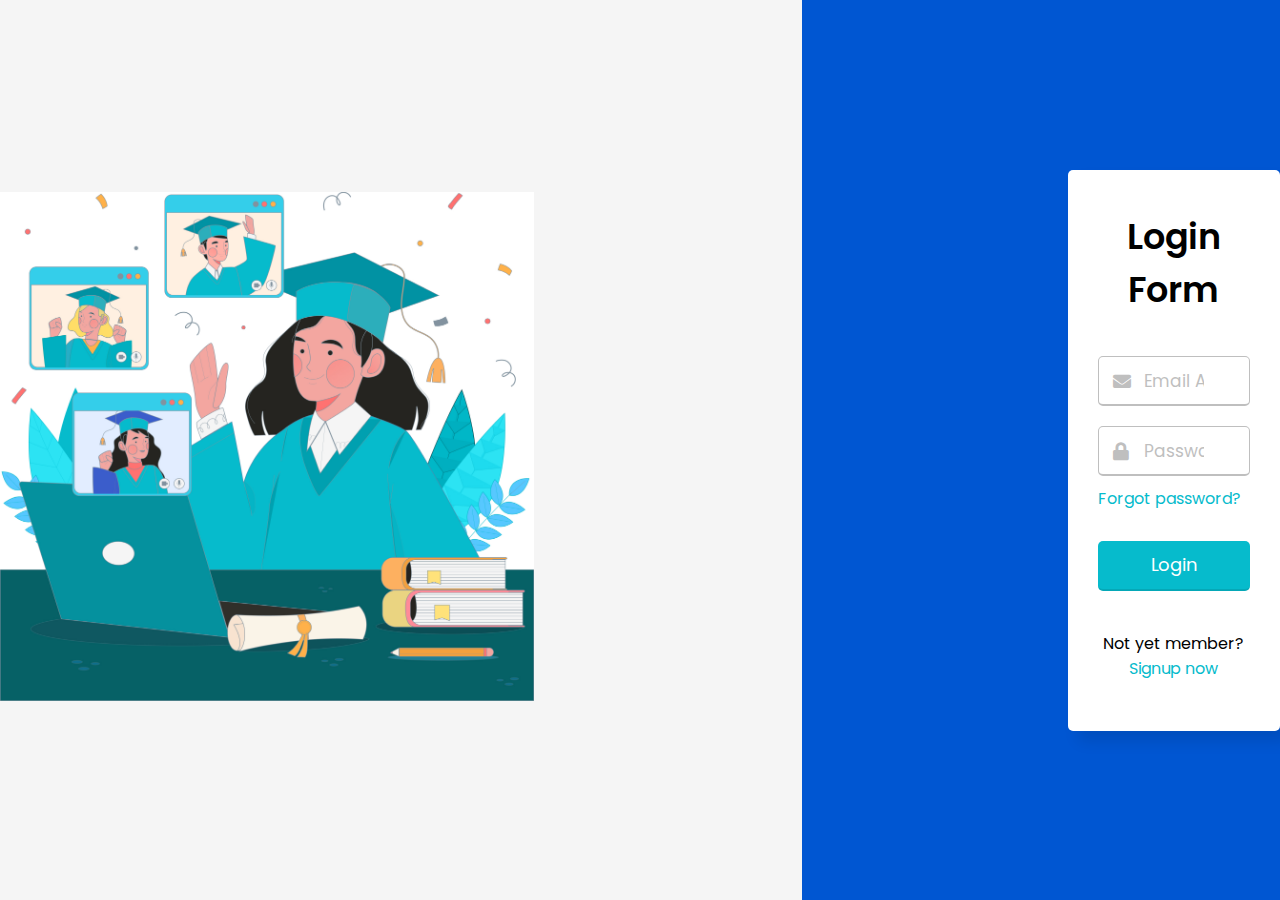
<file: login.html>
<!DOCTYPE html>
<html lang="en">
<head>
  <meta charset="UTF-8">
  <meta name="viewport" content="width=device-width, initial-scale=1.0">
  <title>Login Form validation in HTML & CSS | CodingNepal</title>
  <link rel="stylesheet" href="css/loginStyle.css">
  <link rel="stylesheet" href="https://cdnjs.cloudflare.com/ajax/libs/font-awesome/5.15.3/css/all.min.css"/>
  <style>
    body {
      background-image: url("./img/Desktop\ -\ 1.png");
    }</style>
</head>
<body>
  <div>
    <!-- <img width="65%" src="img/OBJECT 1.png" alt=""> -->
    <!-- <img width="50%" src="img/1.jpg" alt=""> -->
    <img width="50%" src="img/5.jpg" alt="">
  </div>
  <div class="wrapper">
    <header>Login Form</header>
    <form action="#">
      <div class="field email">
        <div class="input-area">
          <input type="text" placeholder="Email Address">
          <i class="icon fas fa-envelope"></i>
          <i class="error error-icon fas fa-exclamation-circle"></i>
        </div>
        <div class="error error-txt">Email can't be blank</div>
      </div>
      <div class="field password">
        <div class="input-area">
          <input type="password" placeholder="Password">
          <i class="icon fas fa-lock"></i>
          <i class="error error-icon fas fa-exclamation-circle"></i>
        </div>
        <div class="error error-txt">Password can't be blank</div>
      </div>
      <div class="pass-txt"><a href="#">Forgot password?</a></div>
      <input type="submit" value="Login">
    </form>
    <div class="sign-txt">Not yet member? <a href="#">Signup now</a></div>
  </div>

  <script src="js/script.js"></script>

</body>
</html>
</file>
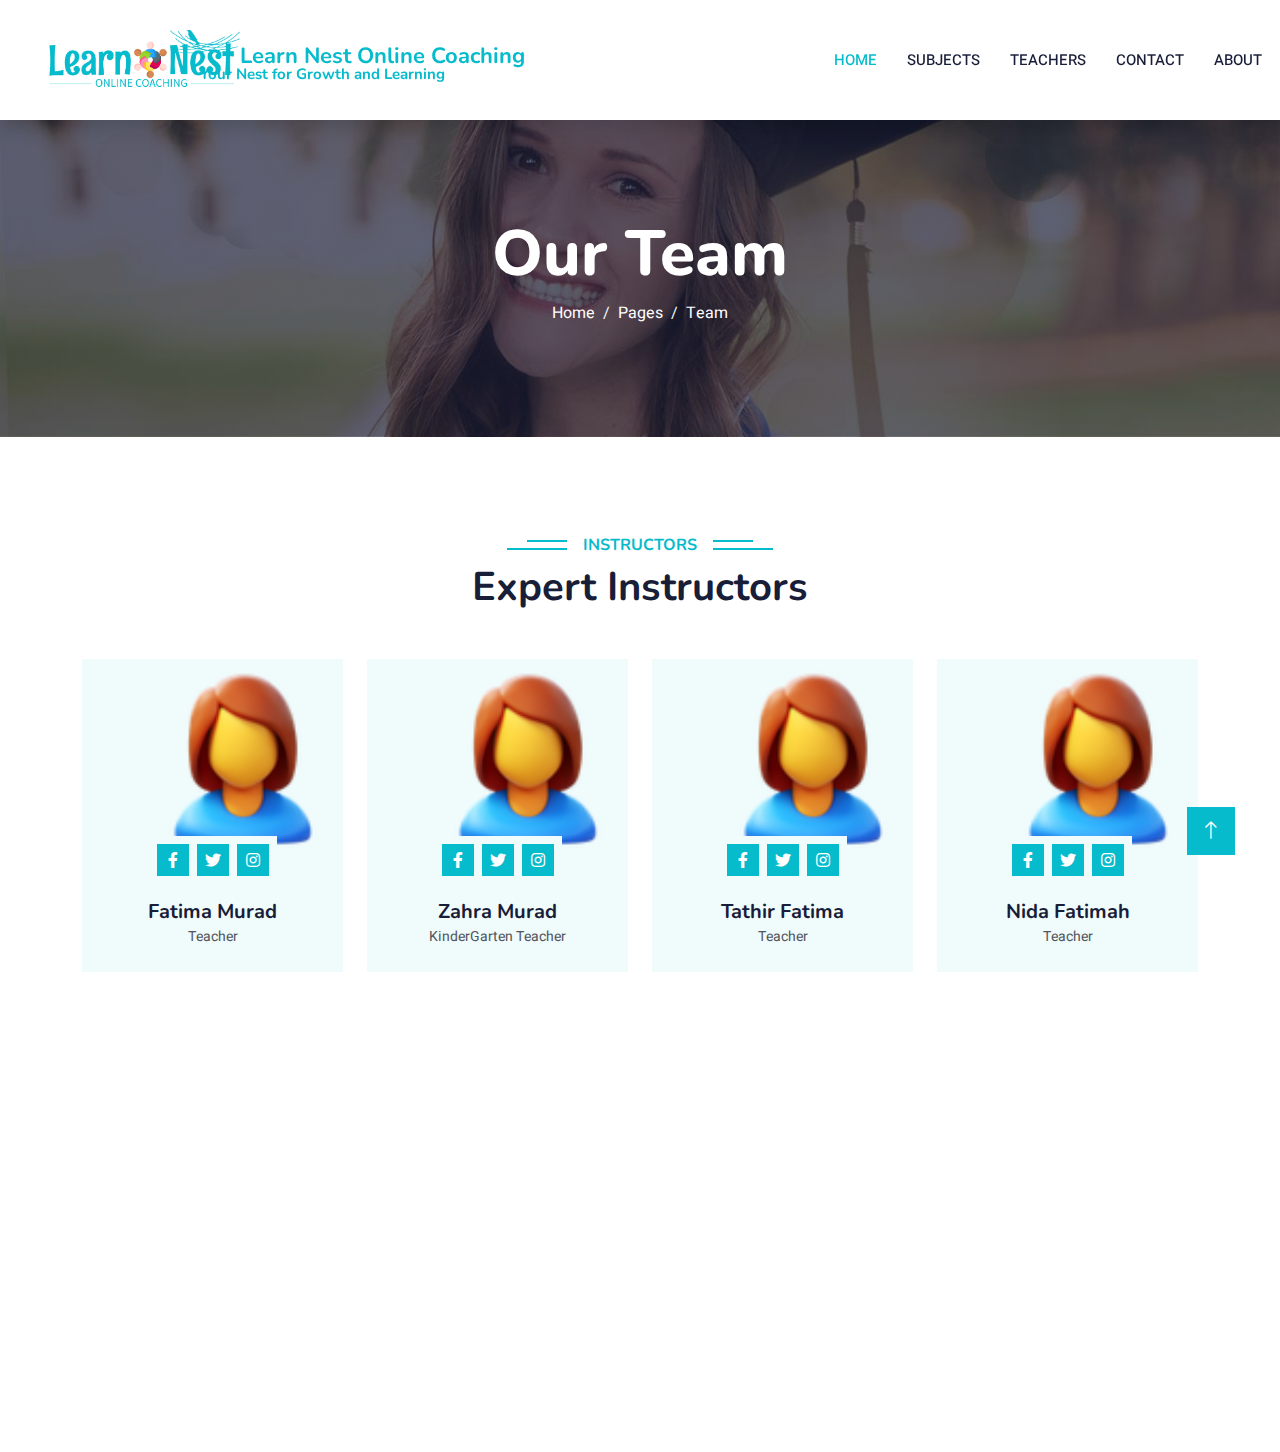
<file: team.html>
<!DOCTYPE html>
<html lang="en">

<head>
    <meta charset="utf-8">
    <title>eLEARNING - eLearning HTML Template</title>
    <meta content="width=device-width, initial-scale=1.0" name="viewport">
    <meta content="" name="keywords">
    <meta content="" name="description">

    <!-- Favicon -->
    <link href="img/favicon.ico" rel="icon">

    <!-- Google Web Fonts -->
    <link rel="preconnect" href="https://fonts.googleapis.com">
    <link rel="preconnect" href="https://fonts.gstatic.com" crossorigin>
    <link href="https://fonts.googleapis.com/css2?family=Heebo:wght@400;500;600&family=Nunito:wght@600;700;800&display=swap" rel="stylesheet">

    <!-- Icon Font Stylesheet -->
    <link href="https://cdnjs.cloudflare.com/ajax/libs/font-awesome/5.10.0/css/all.min.css" rel="stylesheet">
    <link href="https://cdn.jsdelivr.net/npm/bootstrap-icons@1.4.1/font/bootstrap-icons.css" rel="stylesheet">

    <!-- Libraries Stylesheet -->
    <link href="lib/animate/animate.min.css" rel="stylesheet">
    <link href="lib/owlcarousel/assets/owl.carousel.min.css" rel="stylesheet">

    <!-- Customized Bootstrap Stylesheet -->
    <link href="css/bootstrap.min.css" rel="stylesheet">

    <!-- Template Stylesheet -->
    <link href="css/style.css" rel="stylesheet">
</head>

<body>
    <!-- Spinner Start -->
    <div id="spinner" class="show bg-white position-fixed translate-middle w-100 vh-100 top-50 start-50 d-flex align-items-center justify-content-center">
        <div class="spinner-border text-primary" style="width: 3rem; height: 3rem;" role="status">
            <span class="sr-only">Loading...</span>
        </div>
    </div>
    <!-- Spinner End -->


    <!-- Navbar Start -->
    <script src="./js/header.js"></script>
    <!-- Navbar End -->


    <!-- Header Start -->
    <div class="container-fluid bg-primary py-5 mb-5 page-header">
        <div class="container py-5">
            <div class="row justify-content-center">
                <div class="col-lg-10 text-center">
                    <h1 class="display-3 text-white animated slideInDown">Our Team</h1>
                    <nav aria-label="breadcrumb">
                        <ol class="breadcrumb justify-content-center">
                            <li class="breadcrumb-item"><a class="text-white" href="#">Home</a></li>
                            <li class="breadcrumb-item"><a class="text-white" href="#">Pages</a></li>
                            <li class="breadcrumb-item text-white active" aria-current="page">Team</li>
                        </ol>
                    </nav>
                </div>
            </div>
        </div>
    </div>
    <!-- Header End -->


    <!-- Team Start -->
    <script src="./js/team.js"></script>

    <!-- <div class="container-xxl py-5">
        <div class="container">
            <div class="text-center wow fadeInUp" data-wow-delay="0.1s">
                <h6 class="section-title bg-white text-center text-primary px-3">Instructors</h6>
                <h1 class="mb-5">Expert Instructors</h1>
            </div>
            <div class="row g-4">
                <div class="col-lg-3 col-md-6 wow fadeInUp" data-wow-delay="0.1s">
                    <div class="team-item bg-light">
                        <div class="overflow-hidden">
                            <img class="img-fluid" src="img/team-1.jpg" alt="">
                        </div>
                        <div class="position-relative d-flex justify-content-center" style="margin-top: -23px;">
                            <div class="bg-light d-flex justify-content-center pt-2 px-1">
                                <a class="btn btn-sm-square btn-primary mx-1" href=""><i class="fab fa-facebook-f"></i></a>
                                <a class="btn btn-sm-square btn-primary mx-1" href=""><i class="fab fa-twitter"></i></a>
                                <a class="btn btn-sm-square btn-primary mx-1" href=""><i class="fab fa-instagram"></i></a>
                            </div>
                        </div>
                        <div class="text-center p-4">
                            <h5 class="mb-0">Instructor Name</h5>
                            <small>Designation</small>
                        </div>
                    </div>
                </div>
                <div class="col-lg-3 col-md-6 wow fadeInUp" data-wow-delay="0.3s">
                    <div class="team-item bg-light">
                        <div class="overflow-hidden">
                            <img class="img-fluid" src="img/team-2.jpg" alt="">
                        </div>
                        <div class="position-relative d-flex justify-content-center" style="margin-top: -23px;">
                            <div class="bg-light d-flex justify-content-center pt-2 px-1">
                                <a class="btn btn-sm-square btn-primary mx-1" href=""><i class="fab fa-facebook-f"></i></a>
                                <a class="btn btn-sm-square btn-primary mx-1" href=""><i class="fab fa-twitter"></i></a>
                                <a class="btn btn-sm-square btn-primary mx-1" href=""><i class="fab fa-instagram"></i></a>
                            </div>
                        </div>
                        <div class="text-center p-4">
                            <h5 class="mb-0">Instructor Name</h5>
                            <small>Designation</small>
                        </div>
                    </div>
                </div>
                <div class="col-lg-3 col-md-6 wow fadeInUp" data-wow-delay="0.5s">
                    <div class="team-item bg-light">
                        <div class="overflow-hidden">
                            <img class="img-fluid" src="img/team-3.jpg" alt="">
                        </div>
                        <div class="position-relative d-flex justify-content-center" style="margin-top: -23px;">
                            <div class="bg-light d-flex justify-content-center pt-2 px-1">
                                <a class="btn btn-sm-square btn-primary mx-1" href=""><i class="fab fa-facebook-f"></i></a>
                                <a class="btn btn-sm-square btn-primary mx-1" href=""><i class="fab fa-twitter"></i></a>
                                <a class="btn btn-sm-square btn-primary mx-1" href=""><i class="fab fa-instagram"></i></a>
                            </div>
                        </div>
                        <div class="text-center p-4">
                            <h5 class="mb-0">Instructor Name</h5>
                            <small>Designation</small>
                        </div>
                    </div>
                </div>
                <div class="col-lg-3 col-md-6 wow fadeInUp" data-wow-delay="0.7s">
                    <div class="team-item bg-light">
                        <div class="overflow-hidden">
                            <img class="img-fluid" src="img/team-4.jpg" alt="">
                        </div>
                        <div class="position-relative d-flex justify-content-center" style="margin-top: -23px;">
                            <div class="bg-light d-flex justify-content-center pt-2 px-1">
                                <a class="btn btn-sm-square btn-primary mx-1" href=""><i class="fab fa-facebook-f"></i></a>
                                <a class="btn btn-sm-square btn-primary mx-1" href=""><i class="fab fa-twitter"></i></a>
                                <a class="btn btn-sm-square btn-primary mx-1" href=""><i class="fab fa-instagram"></i></a>
                            </div>
                        </div>
                        <div class="text-center p-4">
                            <h5 class="mb-0">Instructor Name</h5>
                            <small>Designation</small>
                        </div>
                    </div>
                </div>
                <div class="col-lg-3 col-md-6 wow fadeInUp" data-wow-delay="0.1s">
                    <div class="team-item bg-light">
                        <div class="overflow-hidden">
                            <img class="img-fluid" src="img/team-2.jpg" alt="">
                        </div>
                        <div class="position-relative d-flex justify-content-center" style="margin-top: -23px;">
                            <div class="bg-light d-flex justify-content-center pt-2 px-1">
                                <a class="btn btn-sm-square btn-primary mx-1" href=""><i class="fab fa-facebook-f"></i></a>
                                <a class="btn btn-sm-square btn-primary mx-1" href=""><i class="fab fa-twitter"></i></a>
                                <a class="btn btn-sm-square btn-primary mx-1" href=""><i class="fab fa-instagram"></i></a>
                            </div>
                        </div>
                        <div class="text-center p-4">
                            <h5 class="mb-0">Instructor Name</h5>
                            <small>Designation</small>
                        </div>
                    </div>
                </div>
                <div class="col-lg-3 col-md-6 wow fadeInUp" data-wow-delay="0.3s">
                    <div class="team-item bg-light">
                        <div class="overflow-hidden">
                            <img class="img-fluid" src="img/team-3.jpg" alt="">
                        </div>
                        <div class="position-relative d-flex justify-content-center" style="margin-top: -23px;">
                            <div class="bg-light d-flex justify-content-center pt-2 px-1">
                                <a class="btn btn-sm-square btn-primary mx-1" href=""><i class="fab fa-facebook-f"></i></a>
                                <a class="btn btn-sm-square btn-primary mx-1" href=""><i class="fab fa-twitter"></i></a>
                                <a class="btn btn-sm-square btn-primary mx-1" href=""><i class="fab fa-instagram"></i></a>
                            </div>
                        </div>
                        <div class="text-center p-4">
                            <h5 class="mb-0">Instructor Name</h5>
                            <small>Designation</small>
                        </div>
                    </div>
                </div>
                <div class="col-lg-3 col-md-6 wow fadeInUp" data-wow-delay="0.5s">
                    <div class="team-item bg-light">
                        <div class="overflow-hidden">
                            <img class="img-fluid" src="img/team-4.jpg" alt="">
                        </div>
                        <div class="position-relative d-flex justify-content-center" style="margin-top: -23px;">
                            <div class="bg-light d-flex justify-content-center pt-2 px-1">
                                <a class="btn btn-sm-square btn-primary mx-1" href=""><i class="fab fa-facebook-f"></i></a>
                                <a class="btn btn-sm-square btn-primary mx-1" href=""><i class="fab fa-twitter"></i></a>
                                <a class="btn btn-sm-square btn-primary mx-1" href=""><i class="fab fa-instagram"></i></a>
                            </div>
                        </div>
                        <div class="text-center p-4">
                            <h5 class="mb-0">Instructor Name</h5>
                            <small>Designation</small>
                        </div>
                    </div>
                </div>
                <div class="col-lg-3 col-md-6 wow fadeInUp" data-wow-delay="0.7s">
                    <div class="team-item bg-light">
                        <div class="overflow-hidden">
                            <img class="img-fluid" src="img/team-1.jpg" alt="">
                        </div>
                        <div class="position-relative d-flex justify-content-center" style="margin-top: -23px;">
                            <div class="bg-light d-flex justify-content-center pt-2 px-1">
                                <a class="btn btn-sm-square btn-primary mx-1" href=""><i class="fab fa-facebook-f"></i></a>
                                <a class="btn btn-sm-square btn-primary mx-1" href=""><i class="fab fa-twitter"></i></a>
                                <a class="btn btn-sm-square btn-primary mx-1" href=""><i class="fab fa-instagram"></i></a>
                            </div>
                        </div>
                        <div class="text-center p-4">
                            <h5 class="mb-0">Instructor Name</h5>
                            <small>Designation</small>
                        </div>
                    </div>
                </div>
            </div>
        </div>
    </div> -->
    <!-- Team End -->
        

    <!-- Footer Start -->
     <script src="./js/footer.js"></script>
    <!-- Footer End -->


    <!-- Back to Top -->
    <a href="#" class="btn btn-lg btn-primary btn-lg-square back-to-top"><i class="bi bi-arrow-up"></i></a>


    <!-- JavaScript Libraries -->
    <script src="https://code.jquery.com/jquery-3.4.1.min.js"></script>
    <script src="https://cdn.jsdelivr.net/npm/bootstrap@5.0.0/dist/js/bootstrap.bundle.min.js"></script>
    <script src="lib/wow/wow.min.js"></script>
    <script src="lib/easing/easing.min.js"></script>
    <script src="lib/waypoints/waypoints.min.js"></script>
    <script src="lib/owlcarousel/owl.carousel.min.js"></script>

    <!-- Template Javascript -->
    <script src="js/main.js"></script>
</body>

</html>
</file>
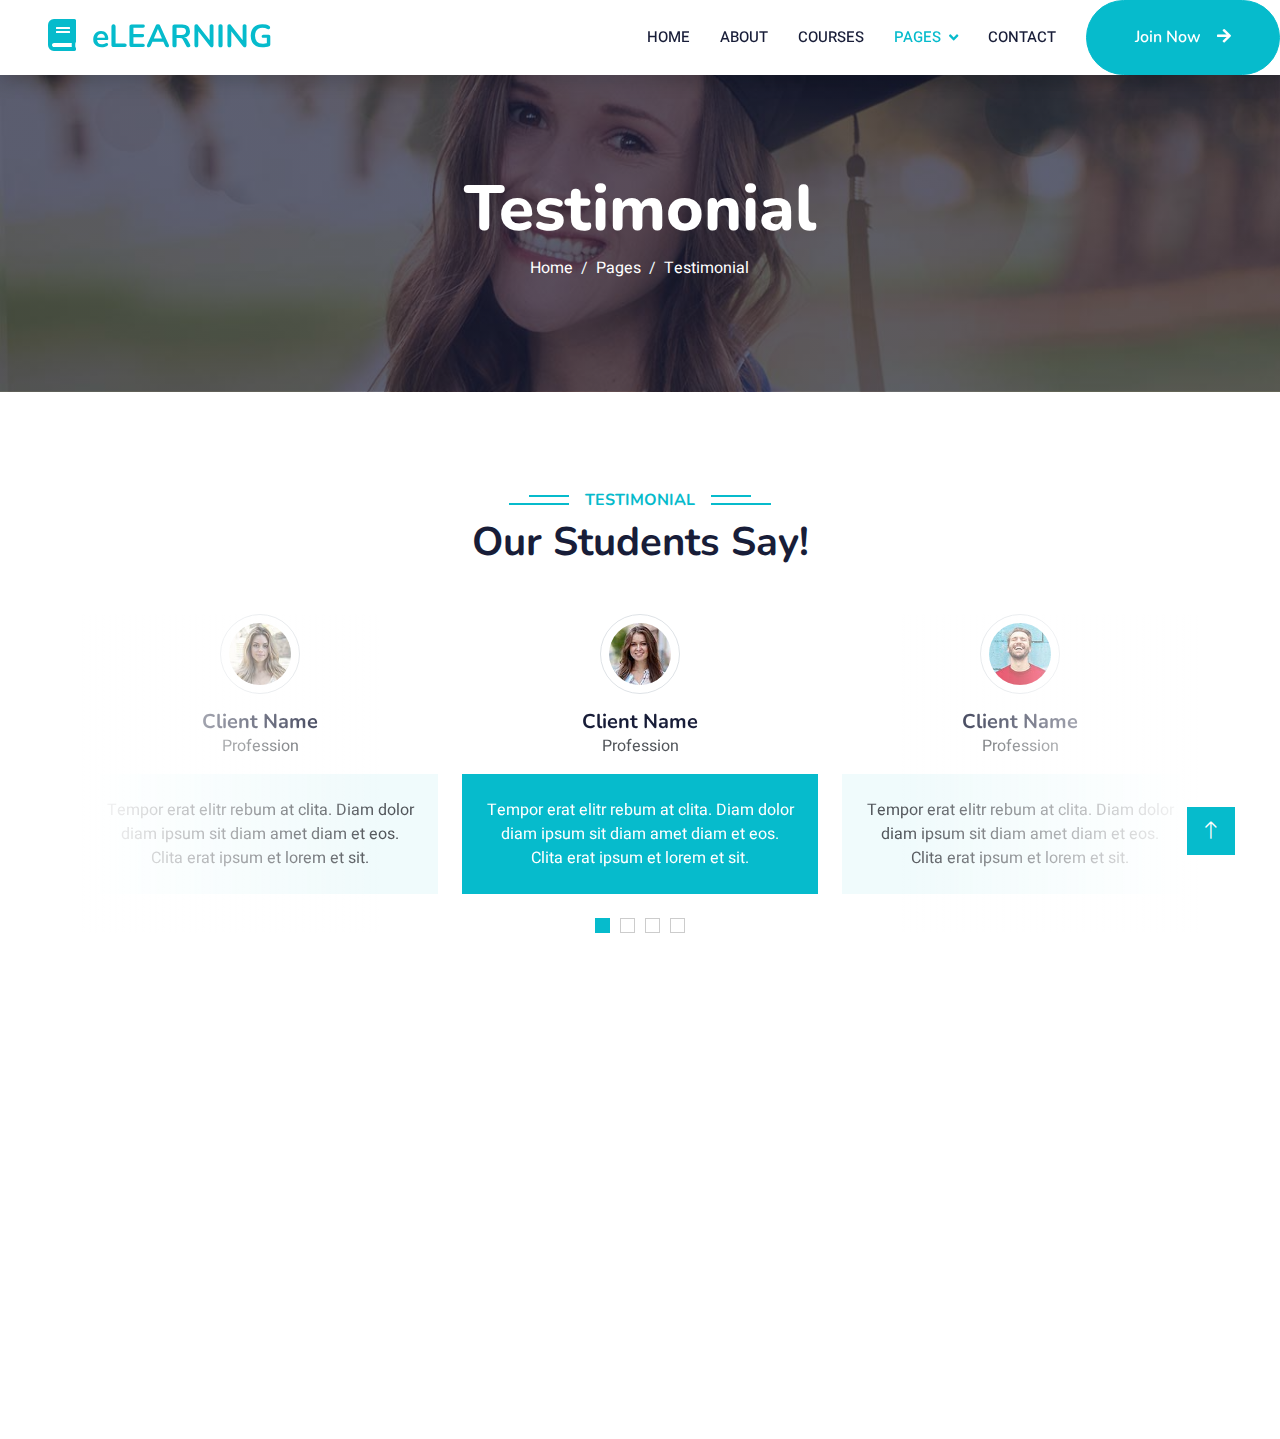
<file: testimonial.html>
<!DOCTYPE html>
<html lang="en">

<head>
    <meta charset="utf-8">
    <title>eLEARNING - eLearning HTML Template</title>
    <meta content="width=device-width, initial-scale=1.0" name="viewport">
    <meta content="" name="keywords">
    <meta content="" name="description">

    <!-- Favicon -->
    <link href="img/favicon.ico" rel="icon">

    <!-- Google Web Fonts -->
    <link rel="preconnect" href="https://fonts.googleapis.com">
    <link rel="preconnect" href="https://fonts.gstatic.com" crossorigin>
    <link href="https://fonts.googleapis.com/css2?family=Heebo:wght@400;500;600&family=Nunito:wght@600;700;800&display=swap" rel="stylesheet">

    <!-- Icon Font Stylesheet -->
    <link href="https://cdnjs.cloudflare.com/ajax/libs/font-awesome/5.10.0/css/all.min.css" rel="stylesheet">
    <link href="https://cdn.jsdelivr.net/npm/bootstrap-icons@1.4.1/font/bootstrap-icons.css" rel="stylesheet">

    <!-- Libraries Stylesheet -->
    <link href="lib/animate/animate.min.css" rel="stylesheet">
    <link href="lib/owlcarousel/assets/owl.carousel.min.css" rel="stylesheet">

    <!-- Customized Bootstrap Stylesheet -->
    <link href="css/bootstrap.min.css" rel="stylesheet">

    <!-- Template Stylesheet -->
    <link href="css/style.css" rel="stylesheet">
</head>

<body>
    <!-- Spinner Start -->
    <div id="spinner" class="show bg-white position-fixed translate-middle w-100 vh-100 top-50 start-50 d-flex align-items-center justify-content-center">
        <div class="spinner-border text-primary" style="width: 3rem; height: 3rem;" role="status">
            <span class="sr-only">Loading...</span>
        </div>
    </div>
    <!-- Spinner End -->


    <!-- Navbar Start -->
    <nav class="navbar navbar-expand-lg bg-white navbar-light shadow sticky-top p-0">
        <a href="index.html" class="navbar-brand d-flex align-items-center px-4 px-lg-5">
            <h2 class="m-0 text-primary"><i class="fa fa-book me-3"></i>eLEARNING</h2>
        </a>
        <button type="button" class="navbar-toggler me-4" data-bs-toggle="collapse" data-bs-target="#navbarCollapse">
            <span class="navbar-toggler-icon"></span>
        </button>
        <div class="collapse navbar-collapse" id="navbarCollapse">
            <div class="navbar-nav ms-auto p-4 p-lg-0">
                <a href="index.html" class="nav-item nav-link">Home</a>
                <a href="about.html" class="nav-item nav-link">About</a>
                <a href="courses.html" class="nav-item nav-link">Courses</a>
                <div class="nav-item dropdown">
                    <a href="#" class="nav-link dropdown-toggle active" data-bs-toggle="dropdown">Pages</a>
                    <div class="dropdown-menu fade-down m-0">
                        <a href="team.html" class="dropdown-item">Our Team</a>
                        <a href="testimonial.html" class="dropdown-item active">Testimonial</a>
                        <a href="404.html" class="dropdown-item">404 Page</a>
                    </div>
                </div>
                <a href="contact.html" class="nav-item nav-link">Contact</a>
            </div>
            <a href="" class="btn btn-primary py-4 px-lg-5 d-none d-lg-block">Join Now<i class="fa fa-arrow-right ms-3"></i></a>
        </div>
    </nav>
    <!-- Navbar End -->


    <!-- Header Start -->
    <div class="container-fluid bg-primary py-5 mb-5 page-header">
        <div class="container py-5">
            <div class="row justify-content-center">
                <div class="col-lg-10 text-center">
                    <h1 class="display-3 text-white animated slideInDown">Testimonial</h1>
                    <nav aria-label="breadcrumb">
                        <ol class="breadcrumb justify-content-center">
                            <li class="breadcrumb-item"><a class="text-white" href="#">Home</a></li>
                            <li class="breadcrumb-item"><a class="text-white" href="#">Pages</a></li>
                            <li class="breadcrumb-item text-white active" aria-current="page">Testimonial</li>
                        </ol>
                    </nav>
                </div>
            </div>
        </div>
    </div>
    <!-- Header End -->


    <!-- Testimonial Start -->
    <div class="container-xxl py-5 wow fadeInUp" data-wow-delay="0.1s">
        <div class="container">
            <div class="text-center">
                <h6 class="section-title bg-white text-center text-primary px-3">Testimonial</h6>
                <h1 class="mb-5">Our Students Say!</h1>
            </div>
            <div class="owl-carousel testimonial-carousel position-relative">
                <div class="testimonial-item text-center">
                    <img class="border rounded-circle p-2 mx-auto mb-3" src="img/testimonial-1.jpg" style="width: 80px; height: 80px;">
                    <h5 class="mb-0">Client Name</h5>
                    <p>Profession</p>
                    <div class="testimonial-text bg-light text-center p-4">
                    <p class="mb-0">Tempor erat elitr rebum at clita. Diam dolor diam ipsum sit diam amet diam et eos. Clita erat ipsum et lorem et sit.</p>
                    </div>
                </div>
                <div class="testimonial-item text-center">
                    <img class="border rounded-circle p-2 mx-auto mb-3" src="img/testimonial-2.jpg" style="width: 80px; height: 80px;">
                    <h5 class="mb-0">Client Name</h5>
                    <p>Profession</p>
                    <div class="testimonial-text bg-light text-center p-4">
                    <p class="mb-0">Tempor erat elitr rebum at clita. Diam dolor diam ipsum sit diam amet diam et eos. Clita erat ipsum et lorem et sit.</p>
                    </div>
                </div>
                <div class="testimonial-item text-center">
                    <img class="border rounded-circle p-2 mx-auto mb-3" src="img/testimonial-3.jpg" style="width: 80px; height: 80px;">
                    <h5 class="mb-0">Client Name</h5>
                    <p>Profession</p>
                    <div class="testimonial-text bg-light text-center p-4">
                    <p class="mb-0">Tempor erat elitr rebum at clita. Diam dolor diam ipsum sit diam amet diam et eos. Clita erat ipsum et lorem et sit.</p>
                    </div>
                </div>
                <div class="testimonial-item text-center">
                    <img class="border rounded-circle p-2 mx-auto mb-3" src="img/testimonial-4.jpg" style="width: 80px; height: 80px;">
                    <h5 class="mb-0">Client Name</h5>
                    <p>Profession</p>
                    <div class="testimonial-text bg-light text-center p-4">
                    <p class="mb-0">Tempor erat elitr rebum at clita. Diam dolor diam ipsum sit diam amet diam et eos. Clita erat ipsum et lorem et sit.</p>
                    </div>
                </div>
            </div>
        </div>
    </div>
    <!-- Testimonial End -->
        

    <!-- Footer Start -->
    <div class="container-fluid bg-dark text-light footer pt-5 mt-5 wow fadeIn" data-wow-delay="0.1s">
        <div class="container py-5">
            <div class="row g-5">
                <div class="col-lg-3 col-md-6">
                    <h4 class="text-white mb-3">Quick Link</h4>
                    <a class="btn btn-link" href="">About Us</a>
                    <a class="btn btn-link" href="">Contact Us</a>
                    <a class="btn btn-link" href="">Privacy Policy</a>
                    <a class="btn btn-link" href="">Terms & Condition</a>
                    <a class="btn btn-link" href="">FAQs & Help</a>
                </div>
                <div class="col-lg-3 col-md-6">
                    <h4 class="text-white mb-3">Contact</h4>
                    <p class="mb-2"><i class="fa fa-map-marker-alt me-3"></i>123 Street, New York, USA</p>
                    <p class="mb-2"><i class="fa fa-phone-alt me-3"></i>+012 345 67890</p>
                    <p class="mb-2"><i class="fa fa-envelope me-3"></i>info@example.com</p>
                    <div class="d-flex pt-2">
                        <a class="btn btn-outline-light btn-social" href=""><i class="fab fa-twitter"></i></a>
                        <a class="btn btn-outline-light btn-social" href=""><i class="fab fa-facebook-f"></i></a>
                        <a class="btn btn-outline-light btn-social" href=""><i class="fab fa-youtube"></i></a>
                        <a class="btn btn-outline-light btn-social" href=""><i class="fab fa-linkedin-in"></i></a>
                    </div>
                </div>
                <div class="col-lg-3 col-md-6">
                    <h4 class="text-white mb-3">Gallery</h4>
                    <div class="row g-2 pt-2">
                        <div class="col-4">
                            <img class="img-fluid bg-light p-1" src="img/course-1.jpg" alt="">
                        </div>
                        <div class="col-4">
                            <img class="img-fluid bg-light p-1" src="img/course-2.jpg" alt="">
                        </div>
                        <div class="col-4">
                            <img class="img-fluid bg-light p-1" src="img/course-3.jpg" alt="">
                        </div>
                        <div class="col-4">
                            <img class="img-fluid bg-light p-1" src="img/course-2.jpg" alt="">
                        </div>
                        <div class="col-4">
                            <img class="img-fluid bg-light p-1" src="img/course-3.jpg" alt="">
                        </div>
                        <div class="col-4">
                            <img class="img-fluid bg-light p-1" src="img/course-1.jpg" alt="">
                        </div>
                    </div>
                </div>
                <div class="col-lg-3 col-md-6">
                    <h4 class="text-white mb-3">Newsletter</h4>
                    <p>Dolor amet sit justo amet elitr clita ipsum elitr est.</p>
                    <div class="position-relative mx-auto" style="max-width: 400px;">
                        <input class="form-control border-0 w-100 py-3 ps-4 pe-5" type="text" placeholder="Your email">
                        <button type="button" class="btn btn-primary py-2 position-absolute top-0 end-0 mt-2 me-2">SignUp</button>
                    </div>
                </div>
            </div>
        </div>
        <div class="container">
            <div class="copyright">
                <div class="row">
                    <div class="col-md-6 text-center text-md-start mb-3 mb-md-0">
                        &copy; <a class="border-bottom" href="#">Your Site Name</a>, All Right Reserved.

                        <!--/*** This template is free as long as you keep the footer author’s credit link/attribution link/backlink. If you'd like to use the template without the footer author’s credit link/attribution link/backlink, you can purchase the Credit Removal License from "https://htmlcodex.com/credit-removal". Thank you for your support. ***/-->
                        Designed By <a class="border-bottom" href="https://htmlcodex.com">HTML Codex</a>
                    </div>
                    <div class="col-md-6 text-center text-md-end">
                        <div class="footer-menu">
                            <a href="">Home</a>
                            <a href="">Cookies</a>
                            <a href="">Help</a>
                            <a href="">FQAs</a>
                        </div>
                    </div>
                </div>
            </div>
        </div>
    </div>
    <!-- Footer End -->


    <!-- Back to Top -->
    <a href="#" class="btn btn-lg btn-primary btn-lg-square back-to-top"><i class="bi bi-arrow-up"></i></a>


    <!-- JavaScript Libraries -->
    <script src="https://code.jquery.com/jquery-3.4.1.min.js"></script>
    <script src="https://cdn.jsdelivr.net/npm/bootstrap@5.0.0/dist/js/bootstrap.bundle.min.js"></script>
    <script src="lib/wow/wow.min.js"></script>
    <script src="lib/easing/easing.min.js"></script>
    <script src="lib/waypoints/waypoints.min.js"></script>
    <script src="lib/owlcarousel/owl.carousel.min.js"></script>

    <!-- Template Javascript -->
    <script src="js/main.js"></script>
</body>

</html>
</file>
<file: css/style.css>
/********** Template CSS **********/
:root {
   --primary: #06BBCC;
    /* --primary: #06BBCC; */
    /* --primary: #57C8FF; */
    --light: #F0FBFC;
    --dark: #181d38;
}
.logoTxt{
    font-size: 22px;
}

.logoTxt1{
    font-size: 15px;
    /* margin-left: -26%; */
    margin-left: -45%;
}

.Logo{
    /* width: 10%; */
    height: 60px;
}
.fw-medium {
    font-weight: 600 !important;
}

.fw-semi-bold {
    font-weight: 700 !important;
}

.back-to-top {
    position: fixed;
    display: none;
    right: 45px;
    bottom: 45px;
    z-index: 99;
}


/*** Spinner ***/
#spinner {
    opacity: 0;
    visibility: hidden;
    transition: opacity .5s ease-out, visibility 0s linear .5s;
    z-index: 99999;
}

#spinner.show {
    transition: opacity .5s ease-out, visibility 0s linear 0s;
    visibility: visible;
    opacity: 1;
}


/***Services ***/
.justify{
    text-align: justify;
}
.center{
    text-align: center;
}


/*** Button ***/
.btn {
    font-family: 'Nunito', sans-serif;
    font-weight: 600;
    transition: .5s;
    border-radius: 40px;
}

.btn1 {
    font-family: 'Nunito', sans-serif;
    font-weight: 600;
    transition: .5s;
}
.btn.btn-primary,
.btn.btn-secondary,
.btn1.btn-primary,
.btn1.btn-secondary{
    color: #FFFFFF;
}

.btn-square {
    width: 38px;
    height: 38px;
}

.btn-sm-square {
    width: 32px;
    height: 32px;
}

.btn-lg-square {
    width: 48px;
    height: 48px;
}

.btn-square,
.btn-sm-square,
.btn-lg-square {
    padding: 0;
    display: flex;
    align-items: center;
    justify-content: center;
    font-weight: normal;
    border-radius: 0px;
}


/*** Navbar ***/
.navbar .dropdown-toggle::after {
    border: none;
    content: "\f107";
    font-family: "Font Awesome 5 Free";
    font-weight: 900;
    vertical-align: middle;
    margin-left: 8px;
}

.navbar-light .navbar-nav .nav-link {
    margin-right: 30px;
    padding: 25px 0;
    color: #FFFFFF;
    font-size: 15px;
    text-transform: uppercase;
    outline: none;
}

.navbar-light .navbar-nav .nav-link:hover,
.navbar-light .navbar-nav .nav-link.active {
    color: var(--primary);
}

@media (max-width: 991.98px) {
    .navbar-light .navbar-nav .nav-link  {
        margin-right: 0;
        padding: 10px 0;
    }

    .navbar-light .navbar-nav {
        border-top: 1px solid #EEEEEE;
    }
}

.navbar-light .navbar-brand,
.navbar-light a.btn {
    height: 75px;
}

.navbar-light .navbar-nav .nav-link {
    color: var(--dark);
    font-weight: 500;
}

.navbar-light.sticky-top {
    top: -100px;
    transition: .5s;
}

@media (min-width: 992px) {
    .navbar .nav-item .dropdown-menu {
        display: block;
        margin-top: 0;
        opacity: 0;
        visibility: hidden;
        transition: .5s;
    }

    .navbar .dropdown-menu.fade-down {
        top: 100%;
        transform: rotateX(-75deg);
        transform-origin: 0% 0%;
    }

    .navbar .nav-item:hover .dropdown-menu {
        top: 100%;
        transform: rotateX(0deg);
        visibility: visible;
        transition: .5s;
        opacity: 1;
    }
}


/*** Header carousel ***/
@media (max-width: 768px) {
    .header-carousel .owl-carousel-item {
        position: relative;
        min-height: 500px;
    }
    
    .header-carousel .owl-carousel-item img {
        position: absolute;
        width: 100%;
        height: 100%;
        object-fit: cover;
    }
}

.header-carousel .owl-nav {
    position: absolute;
    top: 50%;
    right: 8%;
    transform: translateY(-50%);
    display: flex;
    flex-direction: column;
}

.header-carousel .owl-nav .owl-prev,
.header-carousel .owl-nav .owl-next {
    margin: 7px 0;
    width: 45px;
    height: 45px;
    display: flex;
    align-items: center;
    justify-content: center;
    color: #FFFFFF;
    background: transparent;
    border: 1px solid #FFFFFF;
    font-size: 22px;
    transition: .5s;
}

.header-carousel .owl-nav .owl-prev:hover,
.header-carousel .owl-nav .owl-next:hover {
    background: var(--primary);
    border-color: var(--primary);
}

.page-header {
    background: linear-gradient(rgba(24, 29, 56, .7), rgba(24, 29, 56, .7)), url(../img/carousel-1.jpg);
    background-position: center center;
    background-repeat: no-repeat;
    background-size: cover;
}

.page-header-inner {
    background: rgba(15, 23, 43, .7);
}

.breadcrumb-item + .breadcrumb-item::before {
    color: var(--light);
}

/* Create three equal columns that floats next to each other ... For About us Page */
.clmn {
    float: left;
    width: 33.33%;
    padding: 10px;
    /* height: 300px; Should be removed. Only for demonstration */
  }
  .row1{
     text-align:center;
  }
  /* Clear floats after the columns */
  .row1:after {
    content: "";
    display: table;
    clear: both;
  }

/*** Section Title ***/
.section-title {
    position: relative;
    display: inline-block;
    text-transform: uppercase;
}

.section-title::before {
    position: absolute;
    content: "";
    width: calc(100% + 80px);
    height: 2px;
    top: 4px;
    left: -40px;
    background: var(--primary);
    z-index: -1;
}

.section-title::after {
    position: absolute;
    content: "";
    width: calc(100% + 120px);
    height: 2px;
    bottom: 5px;
    left: -60px;
    background: var(--primary);
    z-index: -1;
}

.section-title.text-start::before {
    width: calc(100% + 40px);
    left: 0;
}

.section-title.text-start::after {
    width: calc(100% + 60px);
    left: 0;
}


/*** Service ***/
.service-item {
    background: var(--light);
    transition: .5s;
}

.service-item:hover {
    margin-top: -10px;
    background: var(--primary);
}

.service-item * {
    transition: .5s;
}

.service-item:hover * {
    color: var(--light) !important;
}


/*** Categories & Courses ***/
.category img,
.course-item img {
    transition: .5s;
}

.category a:hover img,
.course-item:hover img {
    transform: scale(1.1);
}


/*** Team ***/
.team-item img {
    transition: .5s;
}

.team-item:hover img {
    transform: scale(1.1);
}
.team-img{
    align-items: center;
    align-self: center;
    margin-left: 60px;
    width: 200px;
    height: 300%;
}


/*** Testimonial ***/
.testimonial-carousel::before {
    position: absolute;
    content: "";
    top: 0;
    left: 0;
    height: 100%;
    width: 0;
    background: linear-gradient(to right, rgba(255, 255, 255, 1) 0%, rgba(255, 255, 255, 0) 100%);
    z-index: 1;
}

.testimonial-carousel::after {
    position: absolute;
    content: "";
    top: 0;
    right: 0;
    height: 100%;
    width: 0;
    background: linear-gradient(to left, rgba(255, 255, 255, 1) 0%, rgba(255, 255, 255, 0) 100%);
    z-index: 1;
}

@media (min-width: 768px) {
    .testimonial-carousel::before,
    .testimonial-carousel::after {
        width: 200px;
    }
}

@media (min-width: 992px) {
    .testimonial-carousel::before,
    .testimonial-carousel::after {
        width: 300px;
    }
}

.testimonial-carousel .owl-item .testimonial-text,
.testimonial-carousel .owl-item.center .testimonial-text * {
    transition: .5s;
}

.testimonial-carousel .owl-item.center .testimonial-text {
    background: var(--primary) !important;
}

.testimonial-carousel .owl-item.center .testimonial-text * {
    color: #FFFFFF !important;
}

.testimonial-carousel .owl-dots {
    margin-top: 24px;
    display: flex;
    align-items: flex-end;
    justify-content: center;
}

.testimonial-carousel .owl-dot {
    position: relative;
    display: inline-block;
    margin: 0 5px;
    width: 15px;
    height: 15px;
    border: 1px solid #CCCCCC;
    transition: .5s;
}

.testimonial-carousel .owl-dot.active {
    background: var(--primary);
    border-color: var(--primary);
}


/*** Footer ***/
.footerLogo{
    width: 100%;
    height: 100px;
}
.footerLogoText{
    font-size: 22px;
    color: #FFFFFF;
}
.footerLogoText1{
    font-size: 15px;
    margin-left: -150%;
    color: var(--light);;
}

.footer .btn.btn-social {
    margin-right: 5px;
    width: 35px;
    height: 35px;
    display: flex;
    align-items: center;
    justify-content: center;
    color: var(--light);
    font-weight: normal;
    border: 1px solid #FFFFFF;
    border-radius: 35px;
    transition: .10s;
}

.footer .btn.btn-social:hover {
    color: var(--primary);
}

.btn2{
    margin: 10px;
    margin-right: 5px;
    width: 35px;
    height: 35px;
    display: flex;
    align-items: center;
    justify-content: center;
    color: var(--light);
    font-weight: normal;
    border: 1px solid #FFFFFF;
    border-radius: 35px;
    transition: .10s;
}
.btn2:hover{
    color: #06BBCC;
    letter-spacing: 1px;
    box-shadow:inset;   
    border: 1px solid #06BBCC;
}

.footer .btn.btn-link {
    display: block;
    margin-bottom: 5px;
    padding: 0;
    text-align: left;
    color: #FFFFFF;
    font-size: 15px;
    font-weight: normal;
    text-transform: capitalize;
    transition: .10s;
}

.footer .btn.btn-link::before {
    position: relative;
    content: "\f105";
    font-family: "Font Awesome 5 Free";
    font-weight: 900;
    margin-right: 10px;
}

.footer .btn.btn-link:hover {
    letter-spacing: 1px;
    box-shadow: none;
}

.footer .copyright {
    padding: 25px 0;
    font-size: 15px;
    border-top: 1px solid rgba(256, 256, 256, .1);
}

.footer .copyright a {
    color: var(--light);
}

.footer .footer-menu a {
    margin-right: 15px;
    padding-right: 15px;
    border-right: 1px solid rgba(255, 255, 255, .1);
}

.footer .footer-menu a:last-child {
    margin-right: 0;
    padding-right: 0;
    border-right: none;
}
</file>
<file: css/loginStyle.css>
/** Login **/
@import url('https://fonts.googleapis.com/css2?family=Poppins:wght@400;500;600&display=swap');
*{
  margin: 0;
  padding: 0;
  box-sizing: border-box;
  font-family: "Poppins", sans-serif;
}
body{
  width: 100%;
  height: 100vh;
  display: flex;
  align-items: center;
  justify-content: center;
  /* background: #5372F0; */
  background: #06BBCC;
}
::selection{
  color: #fff;
  background: #06BBCC;
  /* background: #5372F0; */
}
.wrapper{
  width: 380px;
  padding: 40px 30px 50px 30px;
  background: #fff;
  border-radius: 5px;
  text-align: center;
  box-shadow: 10px 10px 15px rgba(0,0,0,0.1);
}
.wrapper header{
  font-size: 35px;
  font-weight: 600;
}
.wrapper form{
  margin: 40px 0;
}
form .field{
  width: 100%;
  margin-bottom: 20px;
}
form .field.shake{
  animation: shake 0.3s ease-in-out;
}
@keyframes shake {
  0%, 100%{
    margin-left: 0px;
  }
  20%, 80%{
    margin-left: -12px;
  }
  40%, 60%{
    margin-left: 12px;
  }
}
form .field .input-area{
  height: 50px;
  width: 100%;
  position: relative;
}
form input{
  width: 100%;
  height: 100%;
  outline: none;
  padding: 0 45px;
  font-size: 18px;
  background: none;
  caret-color: #06BBCC;
  border-radius: 5px;
  border: 1px solid #bfbfbf;
  border-bottom-width: 2px;
  transition: all 0.2s ease;
}
form .field input:focus,
form .field.valid input{
  border-color: #06BBCC;
}
form .field.shake input,
form .field.error input{
  border-color: #dc3545;
}
.field .input-area i{
  position: absolute;
  top: 50%;
  font-size: 18px;
  pointer-events: none;
  transform: translateY(-50%);
}
.input-area .icon{
  left: 15px;
  color: #bfbfbf;
  transition: color 0.2s ease;
}
.input-area .error-icon{
  right: 15px;
  color: #dc3545;
}
form input:focus ~ .icon,
form .field.valid .icon{
  color: #06BBCC;
}
form .field.shake input:focus ~ .icon,
form .field.error input:focus ~ .icon{
  color: #bfbfbf;
}
form input::placeholder{
  color: #bfbfbf;
  font-size: 17px;
}
form .field .error-txt{
  color: #dc3545;
  text-align: left;
  margin-top: 5px;
}
form .field .error{
  display: none;
}
form .field.shake .error,
form .field.error .error{
  display: block;
}
form .pass-txt{
  text-align: left;
  margin-top: -10px;
}
.wrapper a{
  color: #06BBCC;
  text-decoration: none;
}
.wrapper a:hover{
  text-decoration: underline;
}
form input[type="submit"]{
  height: 50px;
  margin-top: 30px;
  color: #fff;
  padding: 0;
  border: none;
  background: #06BBCC;
  cursor: pointer;
  border-bottom: 2px solid rgba(0,0,0,0.1);
  transition: all 0.3s ease;
}
form input[type="submit"]:hover{
  background: #13919c;
}
</file>
